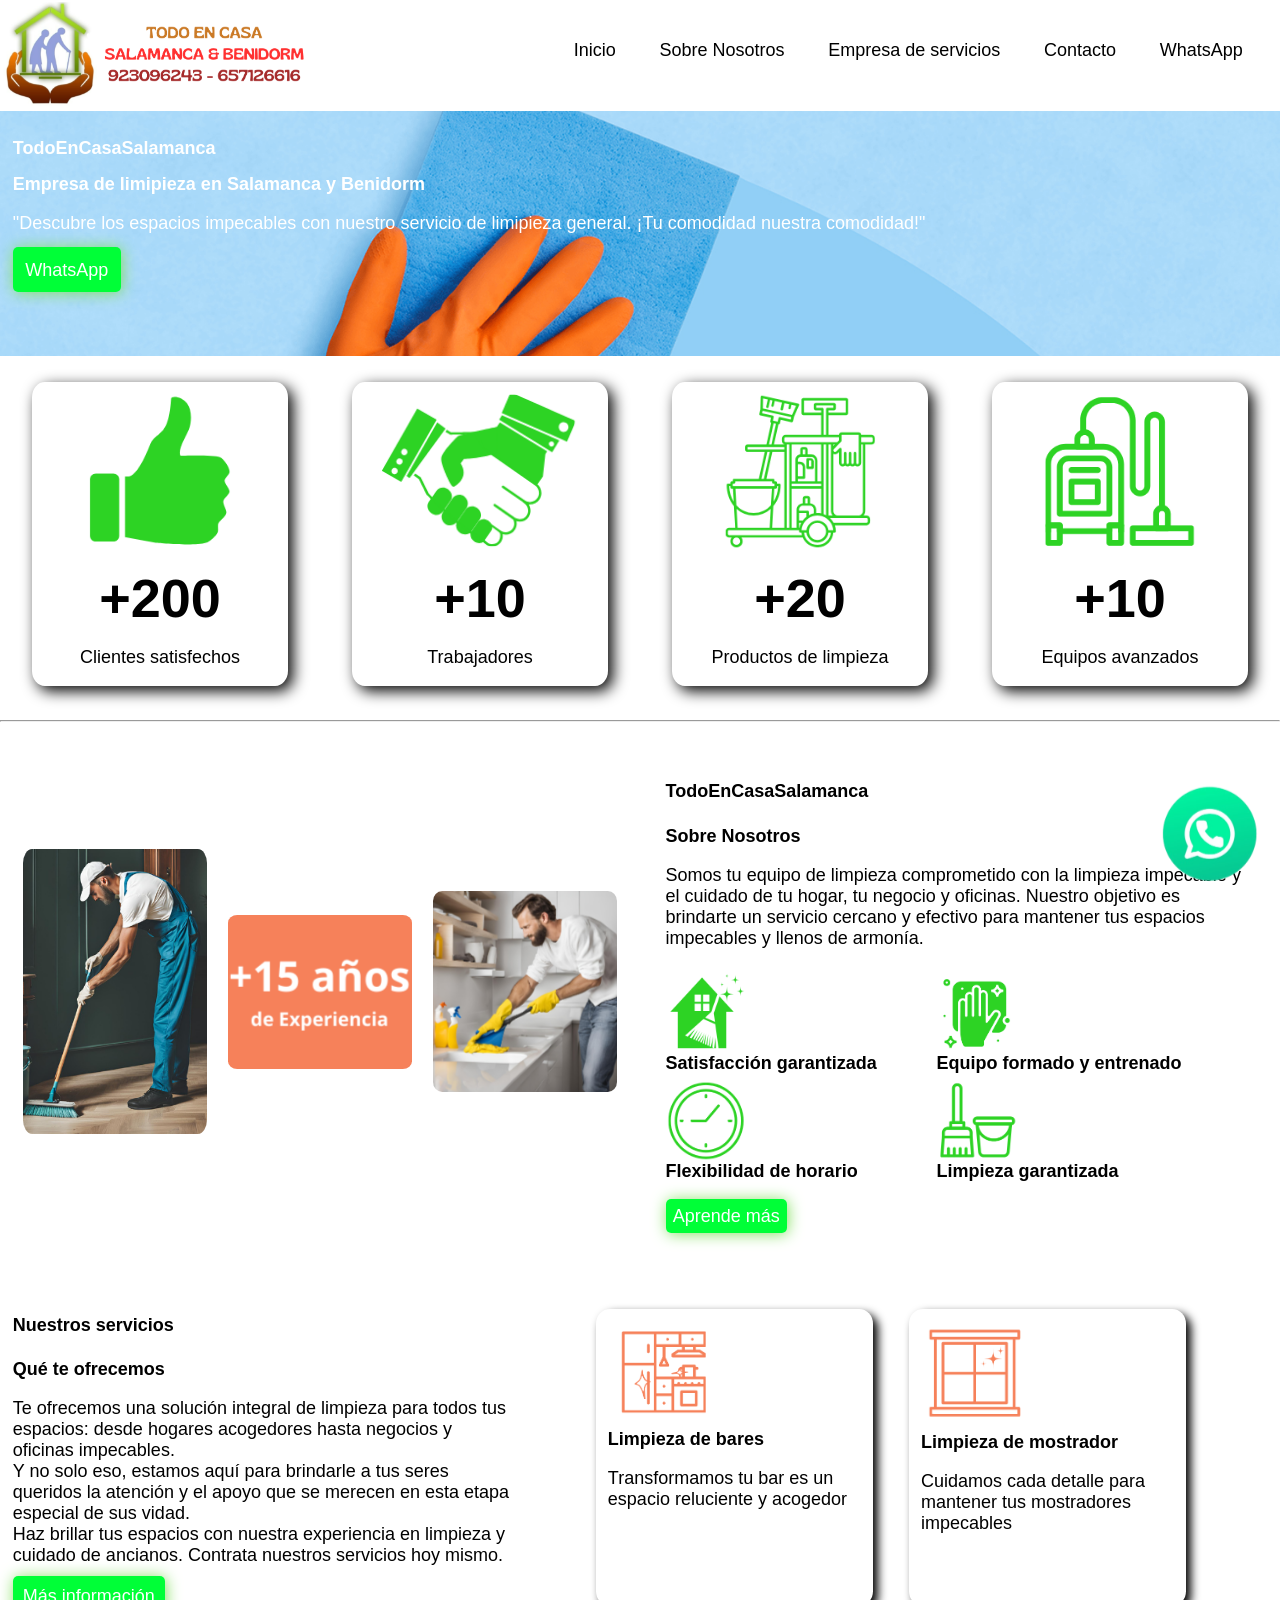
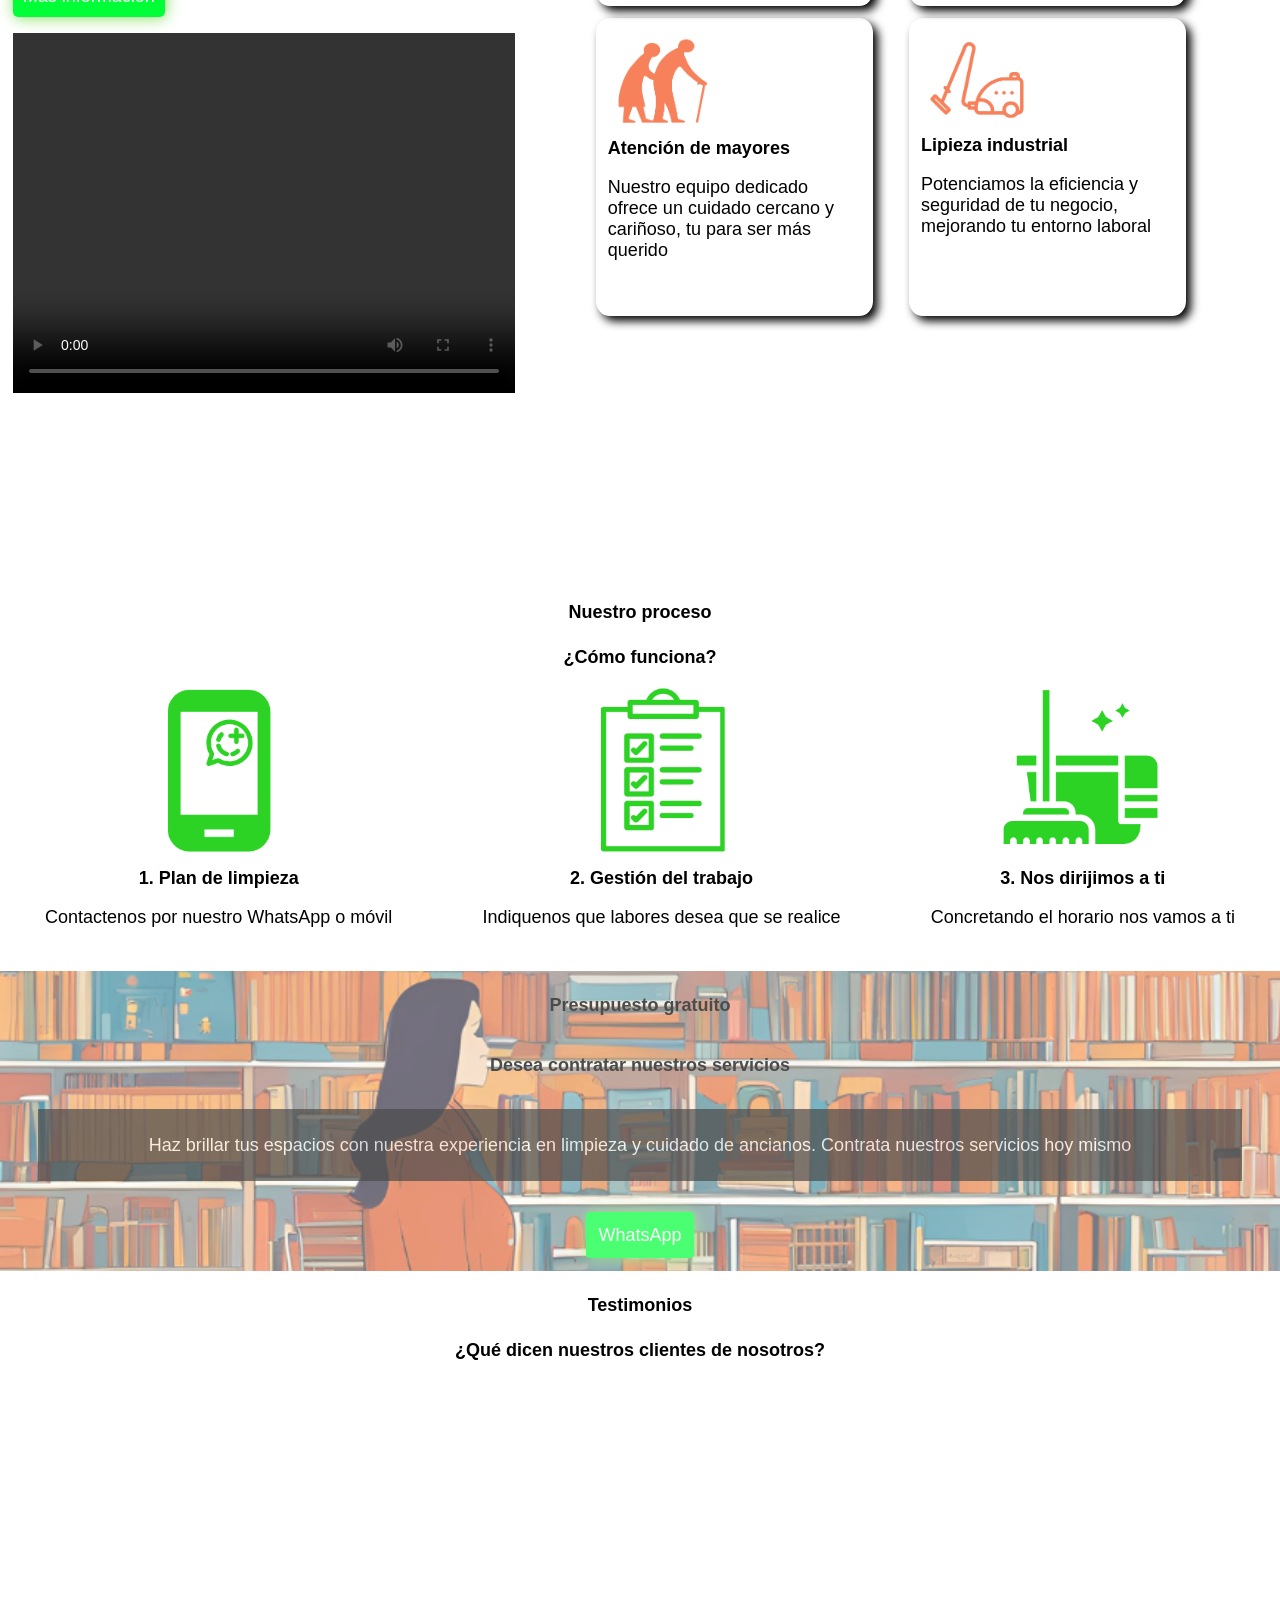
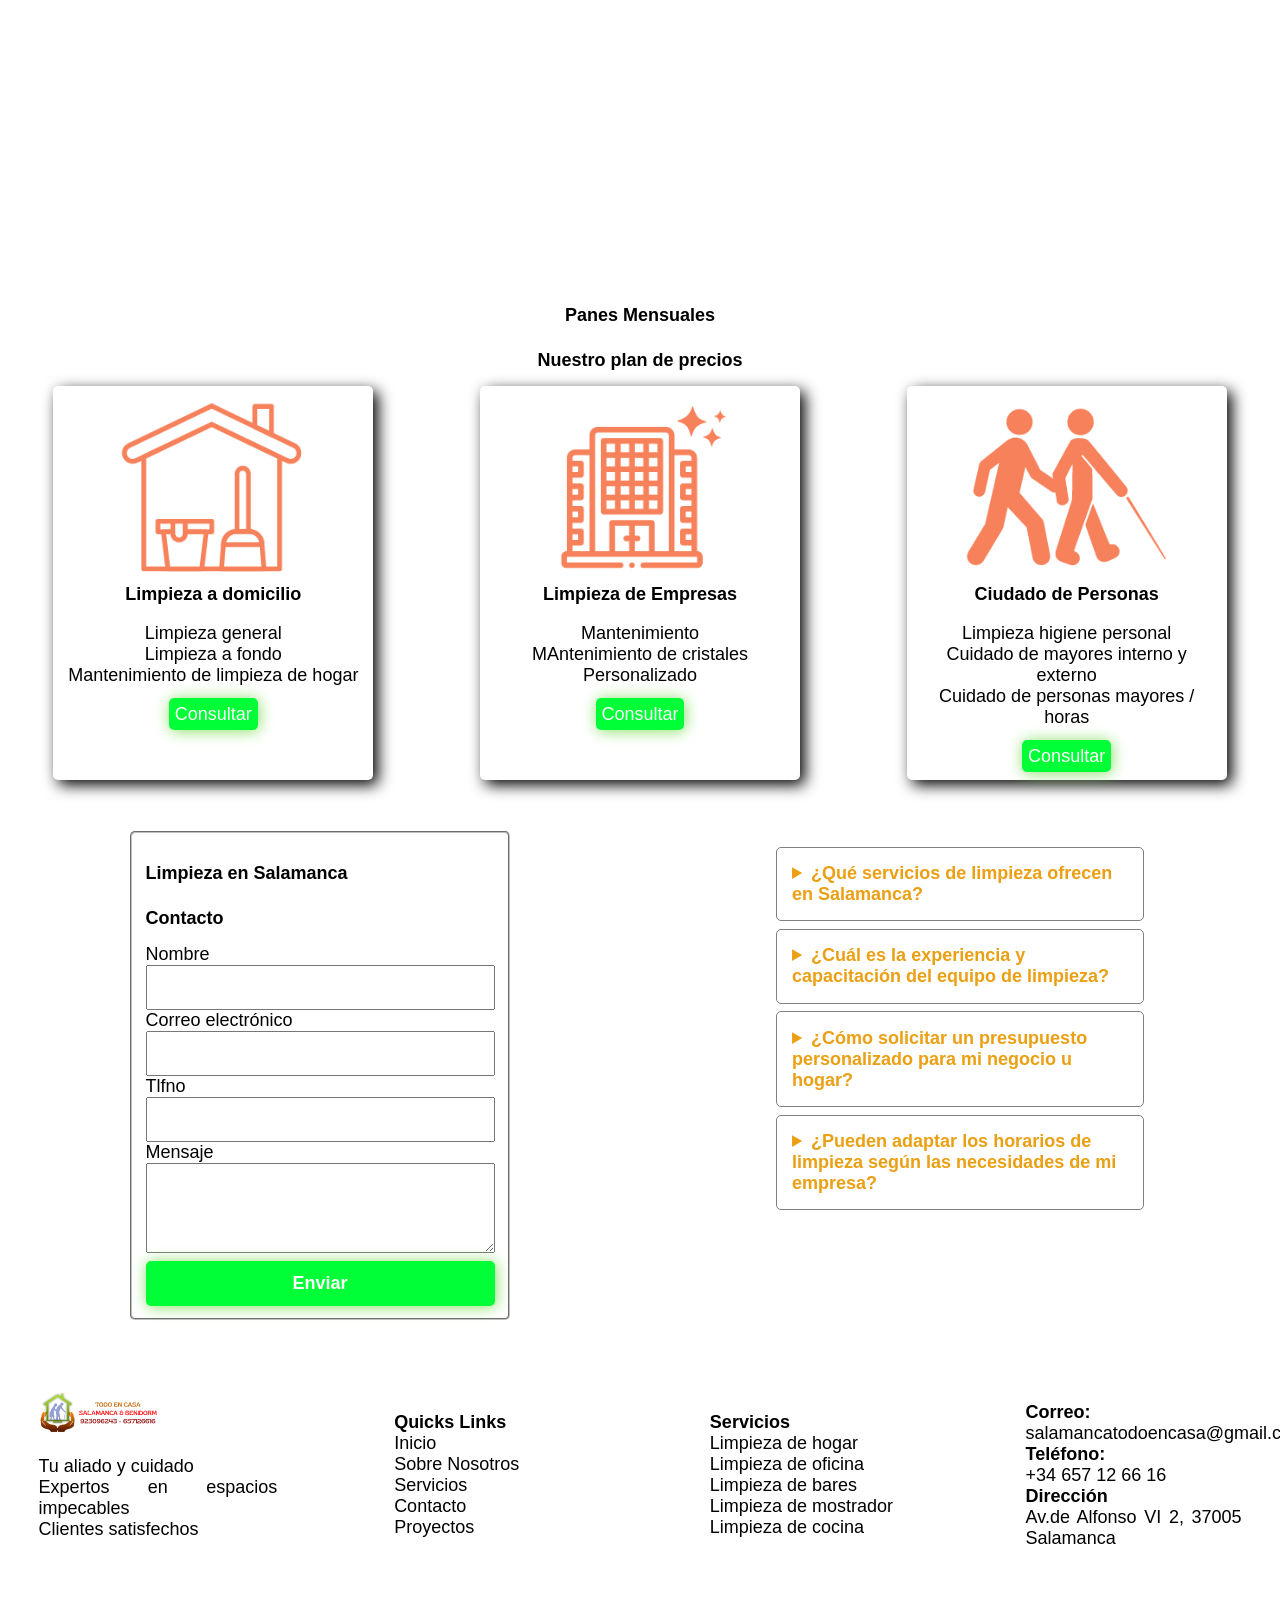
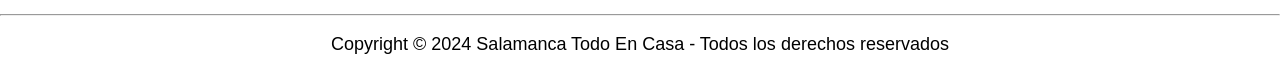
<file: index.html>
<!DOCTYPE html>
<html lang="en">
<head>
    <meta charset="UTF-8">
    <meta name="viewport" content="width=device-width, initial-scale=1.0">
    <title>TodoEnCasaSalamanca</title>
    <link rel="shortcut icon" href="img/imagen2.ico" type="image/x-icon">
    <link rel="stylesheet" href="style.css">
    <link rel="stylesheet" href="desing.css">
</head>
<body>
    <header>
        <div class="logo">
            <img src="img/logo.png" alt="logo-empresa">
        </div>
        <div class="nav">
            <div class="menu-hamburguesa">
            <nav>
                    <input type="checkbox" id="menu-toggle" />
                    <label for="menu-toggle" class="menu-icon">
                      <span class="icon-bar"></span>
                      <span class="icon-bar"></span>
                      <span class="icon-bar"></span>
                    </label>
                <ul class="menu">
                    <li><a href="index.html">Inicio</a></li>
                    <li><a href="nosotros.html">Sobre Nosotros</a></li>
                    <li><a href="servicios.html">Empresa de servicios</a></li>
                    <li><a href="contacto.html">Contacto</a></li>
                    <li><a href="https://wa.me/34657126616">WhatsApp <!--<img src="img/emogis-redes/wasap_low.png" alt="wasap_low">--></a></li>
                </ul>
            </nav>
            </div>
        </div>
    </header>
    <script>
    const menuToggle = document.getElementById('menu-toggle');
    const menu = document.querySelector('.menu');

    menuToggle.addEventListener('click', () => {
    menu.classList.toggle('show');
});
      </script>
    <main>
        <h2>TodoEnCasaSalamanca</h2>
        <h1>Empresa de limipieza en Salamanca y Benidorm</h1>
        <p>
            "Descubre los espacios impecables con nuestro servicio de limipieza general. ¡Tu comodidad nuestra comodidad!"
        </p>
        <div class="main-boton">
          <a href="https://wa.me/34657126616">WhatsApp</a>  
        </div>
    </main>
    <div class="container">
        <div class="emo-index">
            <article>
                <img src="img/index/dedo-pulgar.png" alt="dedo-pulgar"><br>
                <b>+200</b>
                <p>Clientes satisfechos</p>
            </article>
            <article>
                <img src="img/index/manos-unidas.png" alt="manos-unidas"><br>
                <b>+10</b>
                <p>Trabajadores</p>
            </article>
            <article>
                <img src="img/index/productos.png" alt="productos"><br>
                <b>+20</b>
                <p>Productos de limpieza</p>
            </article>
            <article>
                <img src="img/index/aspiradora.png" alt="aspiradora"><br>
                <b>+10</b>
                <p>Equipos avanzados</p>
            </article>
        </div>
        <hr>
        <div class="nosotros-index">
            <div class="fotos">
                <img src="img/index/imageNosotrosA.png" alt="imagen-uno" id="imagen-uno">
                <img src="img/index/images.png" alt="imagen-dos" id="imagen-dos">
                <img src="img/index/limpieza.png" alt="imagen-tres" id="imagen-tres">
                
            </div>
            <div class="texto">
                <h4>TodoEnCasaSalamanca</h4>
                <h2>Sobre Nosotros</h2>
                <p>
                    Somos tu equipo de limpieza comprometido con la limpieza impecable y el cuidado 
                    de tu hogar, tu negocio y oficinas. Nuestro objetivo es brindarte un servicio 
                    cercano y efectivo para mantener tus espacios impecables y llenos de armonía.
                    
                </p>
                <div class="articles-images">
                <article>
                    <img src="img/index/casa.png" alt="casa">
                    <b>Satisfacción garantizada</b>
                </article>
                <article>
                    <img src="img/index/trapo.png" alt="trapo">
                    <b>Equipo formado y entrenado</b>
                </article>
                <article>
                    <img src="img/index/reloj.png" alt="reloj">
                    <b>Flexibilidad de horario</b>
                </article>
                <article>
                    <img src="img/index/recogedor.png" alt="recogedor">
                    <b>Limpieza garantizada</b>
                </article>
                </div>
                <div class="boton">
                     <a href="servicios.html">Aprende más</a>
                </div>
                   
            </div>
        </div>
            <div class="servicios-index">
                <div class="texto">
                    <h4>Nuestros servicios</h4>
                    <h2>Qué te ofrecemos</h2>
                    <p>Te ofrecemos una solución integral de limpieza para todos tus espacios: desde 
                        hogares acogedores hasta negocios y oficinas impecables. <br>
                        Y no solo eso, estamos aquí para brindarle a tus seres queridos la atención 
                        y el apoyo que se merecen en esta etapa especial de sus vidad. <br>
                        Haz brillar tus espacios con nuestra experiencia en limpieza y cuidado de 
                        ancianos. Contrata nuestros servicios hoy mismo.
                    </p>
                    <div class="boton">
                         <a href="servicios.html">Más información</a>
                    </div>
                    <video controls>
                        <source src="video/videoPiso.mp4" type="video/mp4">
                      </video>
                </div>
                <div class="articles-index">
                    <article>
                        <img src="img/index/limpieza-bares.png" alt="limpieza-bares"><br>
                        <b>Limpieza de bares</b>
                        <p>Transformamos tu bar es un espacio reluciente y acogedor</p>
                    </article>
                    <article>
                        <img src="img/index/limpieza-mostradores.png" alt="limpieza-mostradores"><br>
                        <b>Limpieza de mostrador</b>
                        <p>Cuidamos cada detalle para mantener tus mostradores impecables</p>
                    </article>
                    <article>
                        <img src="img/index/atencion-mayores.png" alt="atencion-mayores"><br>
                        <b>Atención de mayores</b>
                        <p>Nuestro equipo dedicado ofrece un cuidado cercano y cariñoso, tu para 
                            ser más querido</p>
                    </article>
                    <article>
                        <img src="img/index/limpieza-industrial.png" alt="limpieza-industrial"><br>
                        <b>Lipieza industrial</b>
                        <p>
                            Potenciamos la eficiencia y seguridad de tu negocio, mejorando tu entorno
                            laboral
                        </p>
                    </article>
                </div> 
            </div>
                <div class="proceso-index">
                    <h4>Nuestro proceso</h4>
                    <h2>¿Cómo funciona?</h2>
                    <div class="article">
                    <article>
                        <img src="img/index/plan-limpieza.png" alt="plan-limpieza"><br>
                        <b>1. Plan de limpieza</b>
                        <p>Contactenos por nuestro WhatsApp o móvil</p>
                    </article>
                    <article>
                        <img src="img/index/gestion-trabajo.png" alt="gestion-trabajo"><br>
                        <b>2. Gestión del trabajo</b>
                        <p>Indiquenos que labores desea que se realice</p>
                    </article>
                    <article>
                        <img src="img/index/dirigimos-ti.png" alt="dirigimos-ti"><br>
                        <b>3. Nos dirijimos a ti</b>
                        <p>Concretando el horario nos vamos a ti</p>
                    </article>
                    </div>
                </div>
                <div class="contratar">
                    <h4>Presupuesto gratuito</h4>
                    <h2>Desea contratar nuestros servicios</h2>
                    <p>Haz brillar tus espacios con nuestra experiencia en limpieza 
                        y cuidado de ancianos. Contrata nuestros servicios hoy mismo
                    </p>
                    <div class="boton">
                     <a href="https://wa.me/34657126616">WhatsApp</a>     
                    </div>
                </div>
                <div class="testimonios">
                    <h4>Testimonios</h4>
                    <h2>¿Qué dicen nuestros clientes de nosotros?</h2>
                    <iframe src="https://embedsocial.com/api/pro_hashtag/8a0f7f45f0a1d1d109373889e5e1e81ee9406c92" width="100%" height="500px" frameborder="0" marginheight="0" marginwidth="0"></iframe>
                </div>
                <div class="planes-index">
                    <h4>Panes Mensuales</h4>
                    <h2>Nuestro plan de precios</h2>
                    <div class="planes-index-article">
                        <article>
                        <img src="img/index/limpieza-domicilio.png" alt="limpieza-domicilio"><br>
                        <b>Limpieza a domicilio</b>
                        <p>
                            Limpieza general <br>
                            Limpieza a fondo <br>
                            Mantenimiento de limpieza de hogar
                        </p>
                        <a href="contacto.html">Consultar</a>
                    </article>
                    <article>
                        <img src="img/index/limpieza-empresas.png" alt="limpieza-empresas"><br>
                        <b>Limpieza de Empresas</b>
                        <p>
                            Mantenimiento <br>
                            MAntenimiento de cristales <br>
                            Personalizado
                        </p>
                        <a href="contacto.html">Consultar</a>
                    </article>
                    <article>
                        <img src="img/index/cuidado-personas.png" alt="cuidado-personas"><br>
                        <b>Ciudado de Personas</b>
                        <p>
                            Limpieza higiene personal <br>
                            Cuidado de mayores interno y externo <br>
                            Cuidado de personas mayores / horas
                        </p>
                        <a href="contacto.html">Consultar</a>
                    </article>  
                    </div>
                </div>
                <div class="contacto">
                <div class="formulario">
                    <fieldset>
                    <h4>Limpieza en Salamanca</h4>
                    <h2>Contacto</h2>
                        <form action="todoencasasalamanca.php" method="get">
                        <label for="name">Nombre</label><br>
                        <input type="text" name="name" id="name"><br>
                        <label for="correo">Correo electrónico</label><br>
                        <input type="text" name="correo" id="correo"><br>
                        <label for="tel">Tlfno</label><br>
                        <input type="tel" name="tel" id="tel"><br>
                        <label for="mensaje">Mensaje</label><br>
                        <textarea name="mensaje" id="mensaje"></textarea><br>
                        <input type="submit" value="Enviar">
                    </form>  
                    </fieldset>
                </div>
                <div class="apartados index">
                    <details>
                        <summary>¿Qué servicios de limpieza ofrecen en Salamanca?</summary>
                        <p>
                            Ofrecemos una amplia gama de servicios de limpieza en Salamanca, 
                            que incluyen limpieza general de hogares, limpieza de negocios y 
                            oficinas, limpieza industrial y cuidado de adulto mayres.
                        </p>
                    </details>
                    <details>
                        <summary>¿Cuál es la experiencia y capacitación del equipo de limpieza?</summary>
                        <p>
                            Ofrecemos una amplia gama de servicios de limpieza en Salamanca, 
                            que incluyen limpieza general de hogares, limpieza de negocios y 
                            oficinas, limpieza industrial y cuidado de adulto mayres.
                        </p>
                    </details>
                    <details>
                        <summary>¿Cómo solicitar un presupuesto personalizado para mi negocio u hogar?</summary>
                        <p>
                            Ofrecemos una amplia gama de servicios de limpieza en Salamanca, 
                            que incluyen limpieza general de hogares, limpieza de negocios y 
                            oficinas, limpieza industrial y cuidado de adulto mayres.
                        </p>
                    </details>
                    <details>
                        <summary>¿Pueden adaptar los horarios de limpieza según las necesidades de mi empresa?</summary>
                        <p>
                            Ofrecemos una amplia gama de servicios de limpieza en Salamanca, 
                            que incluyen limpieza general de hogares, limpieza de negocios y 
                            oficinas, limpieza industrial y cuidado de adulto mayres.
                        </p>
                    </details>
                </div>
                </div>
    </div>
    <footer>
        <div class="footer1">
            <article>
                <img src="img/logo.png" alt="logo-footer">
                <p>
                    Tu aliado y cuidado <br>
                    Expertos en espacios impecables <br>
                    Clientes satisfechos
                </p>
            </article>
            <article>
                <ul>
                    <li><b>Quicks Links</b></li>
                    <li><a href="index.html">Inicio</a></li>
                    <li><a href="nosotros.html">Sobre Nosotros</a></li>
                    <li><a href="servicios.html">Servicios</a></li>
                    <li><a href="contacto.html">Contacto</a></li>
                    <li><a href="servicios.html">Proyectos</a></li>
                </ul>
            </article>
            <article>
                <ul>
                    <li><b>Servicios</b></li>
                    <li><a href="servicios.html">Limpieza de hogar</a></li>
                    <li><a href="servicios.html">Limpieza de oficina</a></li>
                    <li><a href="servicios.html">Limpieza de bares</a></li>
                    <li><a href="servicios.html">Limpieza de mostrador</a></li>
                    <li><a href="servicios.html">Limpieza de cocina</a></li>
                </ul>
            </article>
            <article>
                <ul>
                    <li><b>Correo:</b></li>
                    <li><a href="mailto:Salamancatodoencasa@gmail.com">salamancatodoencasa@gmail.com</a></li>
                    <li><b>Teléfono:</b></li>
                    <li><a href="tel: 698910718">+34 657 12 66 16</a></li>
                    <li><b>Dirección</b></li>
                    <li><a href=https://www.google.com/maps/place/Todo+en+casa+salamanca+%26+Benidorm+limpieza+general/@40.9760333,-5.6499029,17z/data=!3m1!4b1!4m6!3m5!1s0xd3f27fd7272aaf3:0x67414b301917a0f!8m2!3d40.9760333!4d-5.6499029!16s%2Fg%2F11w1tw82bm?entry=ttu&g_ep=EgoyMDI0MDgyMy4wIKXMDSoASAFQAw%3D%3D>Av.de Alfonso VI 2, 37005 Salamanca</a></li>
                </ul>
            </article>
        </div>
        <hr>
        <div class="footer-emoticono">
            <a href="https://wa.me/34657126616"><img src="img/emogis-redes/file.png" alt=""></a>
        </div>
        <div class="footer2">
            <p>
                Copyright &copy; 2024 Salamanca Todo En Casa - Todos los derechos reservados
            </p>
        </div>
    </footer>
</body>
</html>
</file>
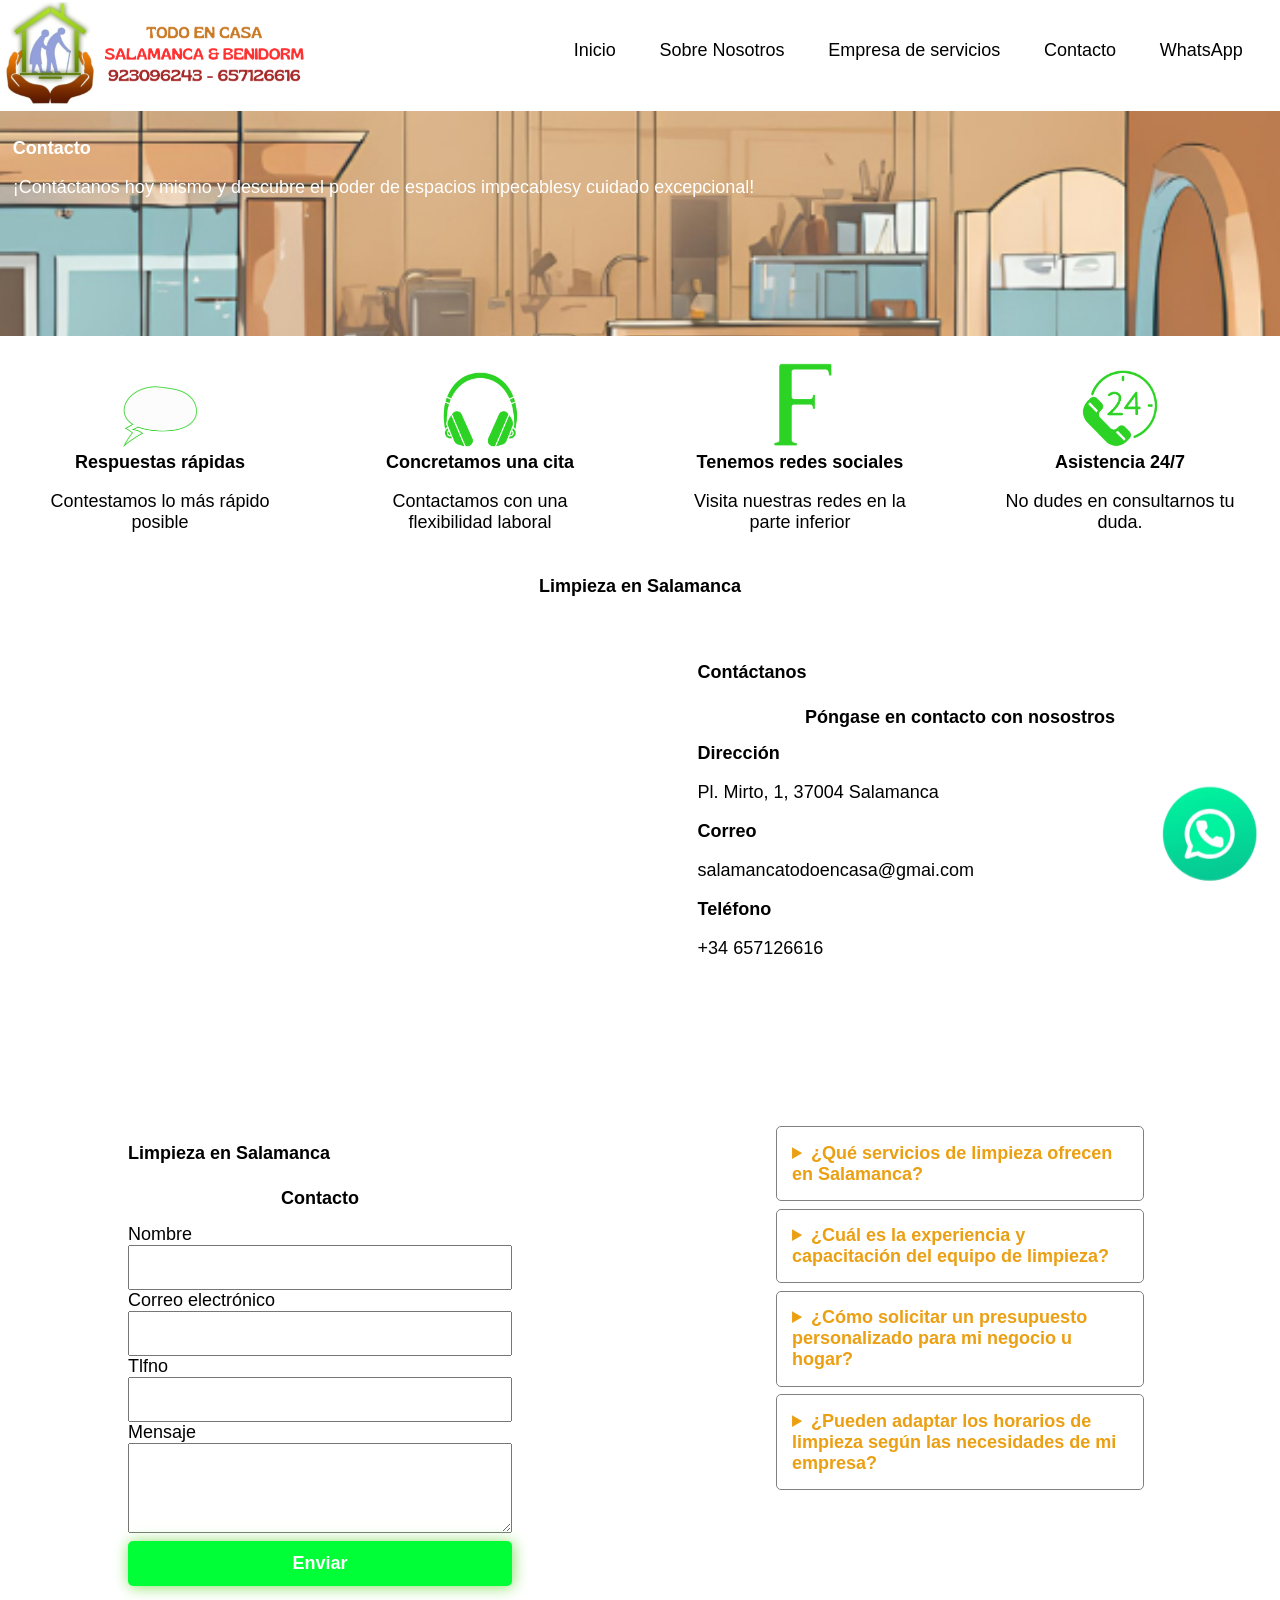
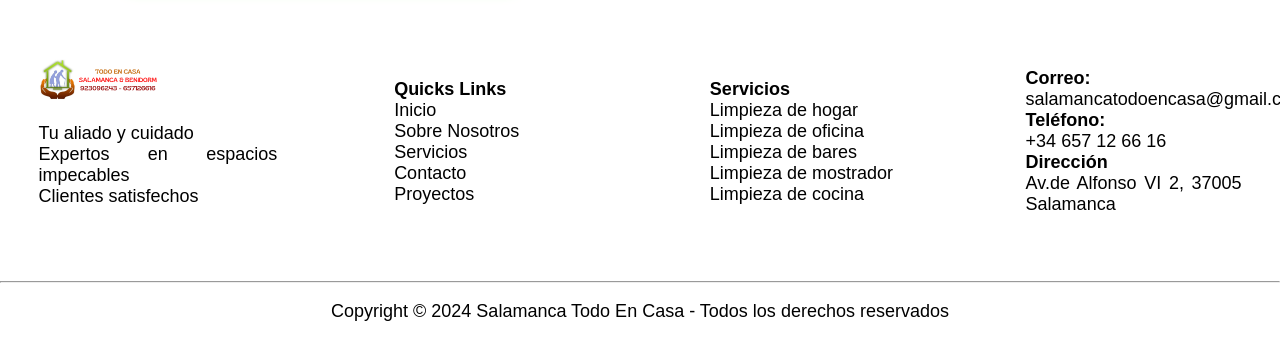
<file: contacto.html>
<!DOCTYPE html>
<html lang="en">
<head>
    <meta charset="UTF-8">
    <meta name="viewport" content="width=device-width, initial-scale=1.0">
    <title>Contacto</title>
    <link rel="shortcut icon" href="img/imagen2.ico" type="image/x-icon">
    <link rel="stylesheet" href="style.css">
    <link rel="stylesheet" href="desing.css">
</head>
<body>
    <header>
        <div class="logo">
            <img src="img/logo.png" alt="logo-empresa">
        </div>
        <div class="nav">
            <div class="menu-hamburguesa">
            <nav>
                    <input type="checkbox" id="menu-toggle" />
                    <label for="menu-toggle" class="menu-icon">
                      <span class="icon-bar"></span>
                      <span class="icon-bar"></span>
                      <span class="icon-bar"></span>
                    </label>
                <ul class="menu">
                    <li><a href="index.html">Inicio</a></li>
                    <li><a href="nosotros.html">Sobre Nosotros</a></li>
                    <li><a href="servicios.html">Empresa de servicios</a></li>
                    <li><a href="contacto.html">Contacto</a></li>
                    <li><a href="https://wa.me/34657126616">WhatsApp <!--<img src="img/emogis-redes/wasap_low.png" alt="wasap_low">--></a></li>
                </ul>
            </nav>
            </div>
        </div>
    </header>
    <script>
        const menuToggle = document.getElementById('menu-toggle');
        const menu = document.querySelector('.menu');
    
        menuToggle.addEventListener('click', () => {
        menu.classList.toggle('show');
    });
          </script>
    <main class="main4">
        <h2>Contacto</h2>
        <p>
            ¡Contáctanos hoy mismo y descubre el poder 
            de espacios impecablesy cuidado excepcional!
        </p>
    </main>
    <div class="container4">
        <div class="redes">
            <article>
                <img src="img/contacto/respuesta-rapida.png" alt="respuesta-rapida"><br>
                <b>Respuestas rápidas</b>
                <p>Contestamos lo más rápido posible</p>
            </article>
            <article>
                <img src="img/contacto/concretamos-cita.png" alt="concretamos-cita"><br>
                <b>Concretamos una cita</b>
                <p>Contactamos con una flexibilidad laboral</p>
            </article>
            <article>
                <img src="img/contacto/redes-sociales.png" alt="redes-sociales"><br>
                <b>Tenemos redes sociales</b>
                <p>Visita nuestras redes en la parte inferior</p>
            </article>
            <article>
                <img src="img/contacto/asistencia.png" alt="asistencia"><br>
                <b>Asistencia 24/7</b>
                <p>No dudes en consultarnos tu duda.</p>
            </article>
        </div>
        <div class="limpieza-contacto">
            <h2>Limpieza en Salamanca</h2>
            <div class="limpieza-div">
               <div class="mapa">
                <iframe src="https://www.google.com/maps/embed?pb=!1m18!1m12!1m3!1d3012.2487643670765!2d-5.649902900000001!3d40.976033300000005!2m3!1f0!2f0!3f0!3m2!1i1024!2i768!4f13.1!3m3!1m2!1s0xd3f27fd7272aaf3%3A0x67414b301917a0f!2sTodo%20en%20casa%20salamanca%20%26%20Benidorm%20limpieza%20general!5e0!3m2!1ses!2ses!4v1724829450301!5m2!1ses!2ses" width="600" height="450" style="border:0;" allowfullscreen="" loading="lazy" referrerpolicy="no-referrer-when-downgrade"></iframe>
            </div>
            <div class="contactanos-contacto">
                <h4>Contáctanos</h4>
                <h2>Póngase en contacto con nosostros</h2>
                
                <b>Dirección</b>
                <p> Pl. Mirto, 1, 37004 Salamanca</p>

                <b>Correo</b>
                <p>salamancatodoencasa@gmai.com</p>

                <b>Teléfono</b>
                <p>+34 657126616</p>
                <div class="emogis">
                </div>  
            </div>
           
            </div>
            <div class="contacto">
                <div class="formulario">
                    <h4>Limpieza en Salamanca</h4>
                    <h2>Contacto</h2>
                    <form action="todoencasasalamanca.php" method="get">
                        <label for="name">Nombre</label><br>
                        <input type="text" name="name" id="name"><br>
                        <label for="correo">Correo electrónico</label><br>
                        <input type="text" name="correo" id="correo"><br>
                        <label for="tel">Tlfno</label><br>
                        <input type="tel" name="tel" id="tel"><br>
                        <label for="mensaje">Mensaje</label><br>
                        <textarea name="mensaje" id="mensaje"></textarea><br>
                        <input type="submit" value="Enviar">
                    </form>
                </div>
                <div class="apartados index">
                    <details>
                        <summary>¿Qué servicios de limpieza ofrecen en Salamanca?</summary>
                        <p>
                            Ofrecemos una amplia gama de servicios de limpieza en Salamanca, 
                            que incluyen limpieza general de hogares, limpieza de negocios y 
                            oficinas, limpieza industrial y cuidado de adulto mayres.
                        </p>
                    </details>
                    <details>
                        <summary>¿Cuál es la experiencia y capacitación del equipo de limpieza?</summary>
                        <p>
                            Ofrecemos una amplia gama de servicios de limpieza en Salamanca, 
                            que incluyen limpieza general de hogares, limpieza de negocios y 
                            oficinas, limpieza industrial y cuidado de adulto mayres.
                        </p>
                    </details>
                    <details>
                        <summary>¿Cómo solicitar un presupuesto personalizado para mi negocio u hogar?</summary>
                        <p>
                            Ofrecemos una amplia gama de servicios de limpieza en Salamanca, 
                            que incluyen limpieza general de hogares, limpieza de negocios y 
                            oficinas, limpieza industrial y cuidado de adulto mayres.
                        </p>
                    </details>
                    <details>
                        <summary>¿Pueden adaptar los horarios de limpieza según las necesidades de mi empresa?</summary>
                        <p>
                            Ofrecemos una amplia gama de servicios de limpieza en Salamanca, 
                            que incluyen limpieza general de hogares, limpieza de negocios y 
                            oficinas, limpieza industrial y cuidado de adulto mayres.
                        </p>
                    </details>
                </div>
            </div>
        </div>
    </div>    
    <footer>
        <div class="footer1">
            <article>
                <img src="img/logo.png" alt="logo-footer">
                <p>
                    Tu aliado y cuidado <br>
                    Expertos en espacios impecables <br>
                    Clientes satisfechos
                </p>
            </article>
            <article>
                <ul>
                    <li><b>Quicks Links</b></li>
                    <li><a href="index.html">Inicio</a></li>
                    <li><a href="nosotros.html">Sobre Nosotros</a></li>
                    <li><a href="servicios.html">Servicios</a></li>
                    <li><a href="contacto.html">Contacto</a></li>
                    <li><a href="servicios.html">Proyectos</a></li>
                </ul>
            </article>
            <article>
                <ul>
                    <li><b>Servicios</b></li>
                    <li><a href="servicios.html">Limpieza de hogar</a></li>
                    <li><a href="servicios.html">Limpieza de oficina</a></li>
                    <li><a href="servicios.html">Limpieza de bares</a></li>
                    <li><a href="servicios.html">Limpieza de mostrador</a></li>
                    <li><a href="servicios.html">Limpieza de cocina</a></li>
                </ul>
            </article>
            <article>
                <ul>
                    <li><b>Correo:</b></li>
                    <li><a href="mailto:Salamancatodoencasa@gmail.com">salamancatodoencasa@gmail.com</a></li>
                    <li><b>Teléfono:</b></li>
                    <li><a href="tel: 698910718">+34 657 12 66 16</a></li>
                    <li><b>Dirección</b></li>
                    <li><a href=https://www.google.com/maps/place/Todo+en+casa+salamanca+%26+Benidorm+limpieza+general/@40.9760333,-5.6499029,17z/data=!3m1!4b1!4m6!3m5!1s0xd3f27fd7272aaf3:0x67414b301917a0f!8m2!3d40.9760333!4d-5.6499029!16s%2Fg%2F11w1tw82bm?entry=ttu&g_ep=EgoyMDI0MDgyMy4wIKXMDSoASAFQAw%3D%3D>Av.de Alfonso VI 2, 37005 Salamanca</a></li>
                </ul>
            </article>
        </div>
        <hr>
        <div class="footer-emoticono">
            <a href="https://wa.me/34657126616"><img src="img/emogis-redes/file.png" alt=""></a>
        </div>
        <div class="footer2">
            <p>
                Copyright &copy; 2024 Salamanca Todo En Casa - Todos los derechos reservados
            </p>
        </div>
    </footer>
</body>
</html>
</file>
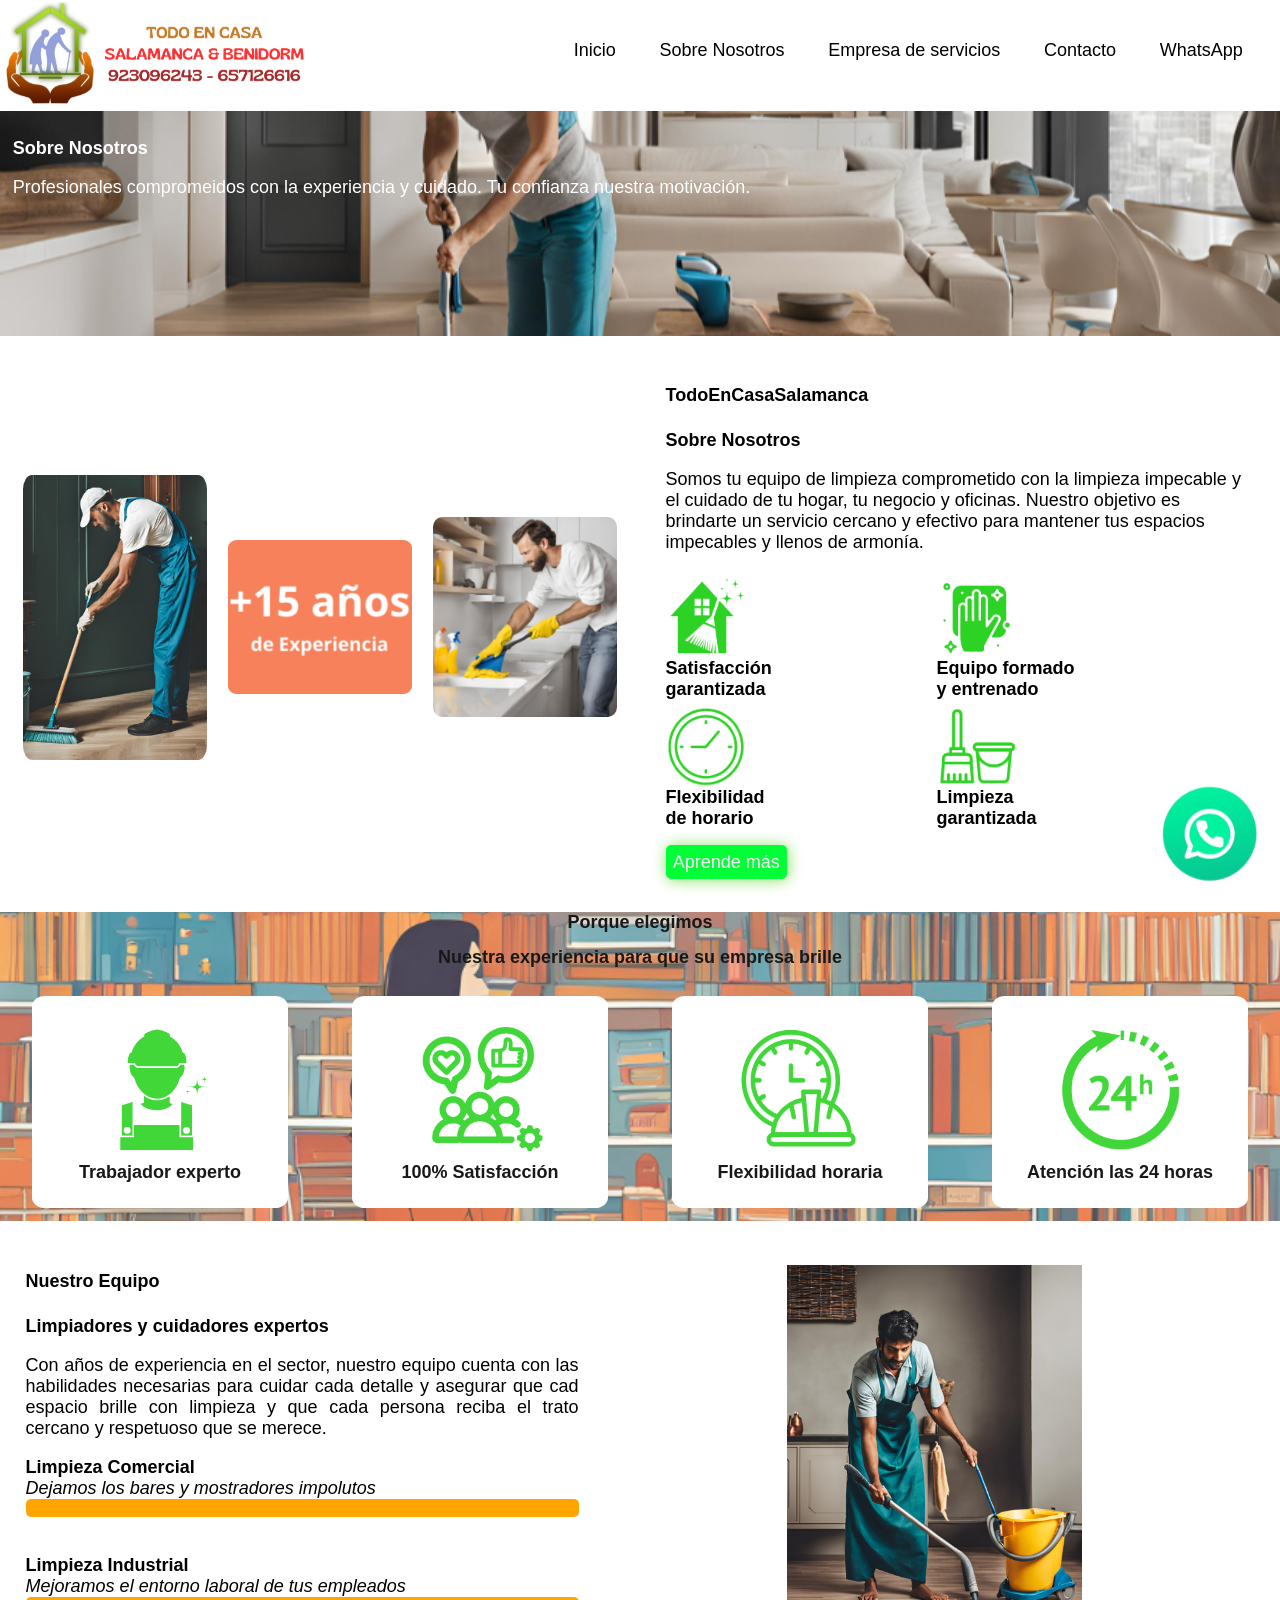
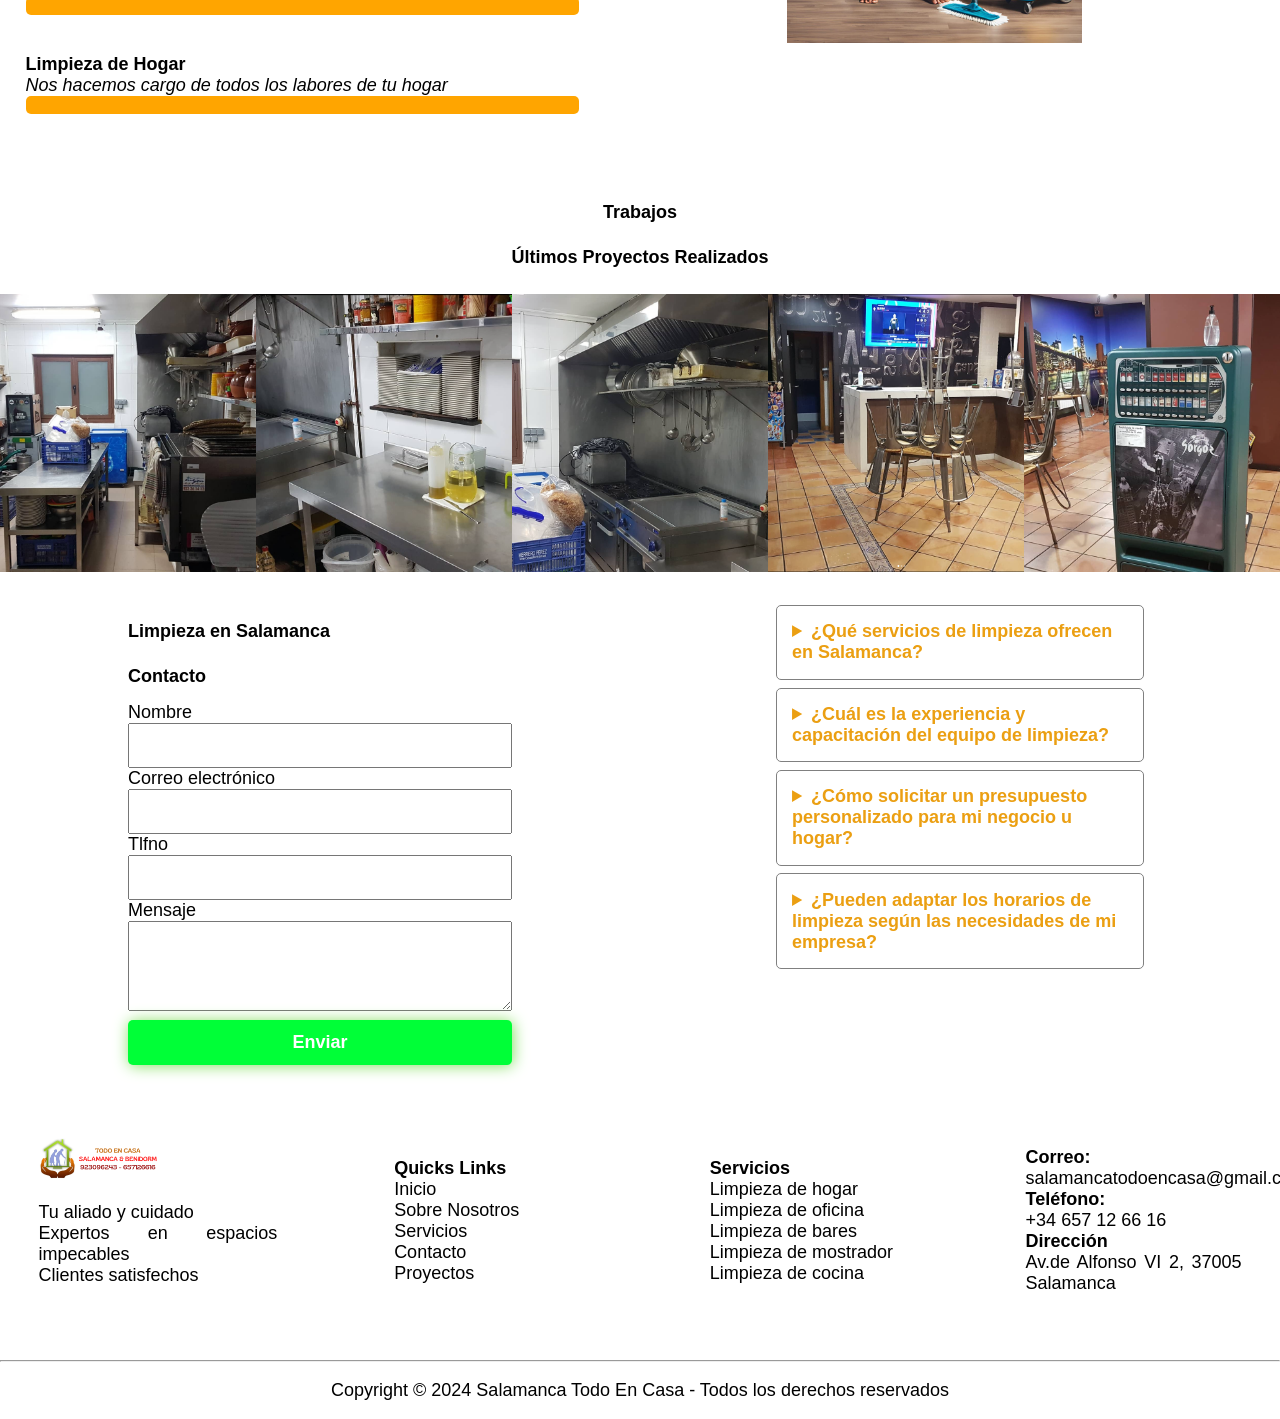
<file: nosotros.html>
<!DOCTYPE html>
<html lang="en">
<head>
    <meta charset="UTF-8">
    <meta name="viewport" content="width=device-width, initial-scale=1.0">
    <title>Sobre Nosotros</title>
    <link rel="shortcut icon" href="img/imagen2.ico" type="image/x-icon">
    <link rel="stylesheet" href="style.css">
    <link rel="stylesheet" href="desing.css">
</head>
<body>
    <header>
        <div class="logo">
            <img src="img/logo.png" alt="logo-empresa">
        </div>
        <div class="nav">
            <div class="menu-hamburguesa">
            <nav>
                    <input type="checkbox" id="menu-toggle" />
                    <label for="menu-toggle" class="menu-icon">
                      <span class="icon-bar"></span>
                      <span class="icon-bar"></span>
                      <span class="icon-bar"></span>
                    </label>
                <ul class="menu">
                    <li><a href="index.html">Inicio</a></li>
                    <li><a href="nosotros.html">Sobre Nosotros</a></li>
                    <li><a href="servicios.html">Empresa de servicios</a></li>
                    <li><a href="contacto.html">Contacto</a></li>
                    <li><a href="https://wa.me/34657126616">WhatsApp <!--<img src="img/emogis-redes/wasap_low.png" alt="wasap_low">--></a></li>
                </ul>
            </nav>
            </div>
        </div>
    </header>
    <script>
        const menuToggle = document.getElementById('menu-toggle');
        const menu = document.querySelector('.menu');
    
        menuToggle.addEventListener('click', () => {
        menu.classList.toggle('show');
    });
          </script>
    <main class="main2">
        <h2>Sobre Nosotros</h2>
        <p>Profesionales compromeidos con la experiencia y cuidado. Tu confianza
            nuestra motivación.
        </p>
    </main>
    <div class="container-nosotros">
        <div class="nosotros-index">
            <div class="fotos">
                <img src="img/index/imageNosotrosA.png" alt="imagen-uno" id="imagen-uno">
                <img src="img/index/images.png" alt="imagen-dos" id="imagen-dos">
                <img src="img/index/limpieza.png" alt="imagen-tres" id="imagen-tres">
                
            </div>
            <div class="texto">
                <h4>TodoEnCasaSalamanca</h4>
                <h2>Sobre Nosotros</h2>
                <p>
                    Somos tu equipo de limpieza comprometido con la limpieza impecable y el cuidado 
                    de tu hogar, tu negocio y oficinas. Nuestro objetivo es brindarte un servicio 
                    cercano y efectivo para mantener tus espacios impecables y llenos de armonía.
                    
                </p>
                <div class="articles-images">
                <article>
                    <img src="img/index/casa.png" alt="casa">
                    <b>Satisfacción <br> garantizada</b>
                </article>
                <article>
                    <img src="img/index/trapo.png" alt="trapo">
                    <b>Equipo formado <br>y entrenado</b>
                </article>
                <article>
                    <img src="img/index/reloj.png" alt="reloj">
                    <b>Flexibilidad <br>de horario</b>
                </article>
                <article>
                    <img src="img/index/recogedor.png" alt="recogedor">
                    <b>Limpieza <br>garantizada</b>
                </article>
                </div>
                <div class="boton">
                     <a href="servicios.html">Aprende más</a>
                </div>
                   
            </div>
        </div>
        <div class="porque-nosotros">
            <b>Porque elegimos</b>
            <h2>Nuestra experiencia para que su empresa brille</h2>
            <div class="nosotros-articles">
                 <article>
                    <img src="img/nosotros/trabajador-experto.png" alt="trabajador-experto"><br>
                <b>Trabajador experto</b>
            </article>
            <article>
                <img src="img/nosotros/cien-satisfaccion.png" alt="cien-satisfaccion"><br>
                <b>100% Satisfacción</b>
            </article>
            <article>
                <img src="img/nosotros/flexibilidad-laboral.png" alt="flexibilidad-laboral"><br>
                <b>Flexibilidad horaria</b>
            </article>
            <article>
                <img src="img/nosotros/atencion-horas.png" alt="atencion-horas"><br>
                <b>Atención las 24 horas</b>
            </article>   
            </div>
        </div>
        <div class="equipo-nosotros">
            <div class="texto">
                <h4>Nuestro Equipo</h4>
                <h2>Limpiadores y cuidadores expertos</h2>
                <p>
                    Con años de experiencia en el sector, nuestro equipo cuenta con
                    las habilidades necesarias para cuidar cada detalle y asegurar
                    que cad espacio brille con limpieza y que cada persona reciba el 
                    trato cercano y respetuoso que se merece.
                </p>
                <b>Limpieza Comercial</b><br>
                <cite>Dejamos los bares y mostradores impolutos</cite><br>
                <div class="slider1"></div>
                <b>Limpieza Industrial</b><br>
                <cite>Mejoramos el entorno laboral de tus empleados</cite><br>
                <div class="slider2"></div>
                 <b>Limpieza de Hogar</b><br>
                 <cite>Nos hacemos cargo de todos los labores de tu hogar</cite><br>
                 <div class="slider3"></div> 
            </div>
            <div class="foto">
                <img src="img/nosotros/limpiadores-cuidadores.png" alt="trabajador-experto">
            </div>
        </div>
        <div class="proyectos-nosotros">
            <h4>Trabajos</h4>
            <h2>Últimos Proyectos Realizados</h2>
            <div class="imagenes">
               <!--Imagenes-->
            <img src="img/nosotros/cocina1.png" alt="cocina1">
            <img src="img/nosotros/cocina2.png" alt="cocina2">
            <img src="img/nosotros/cocina3.png" alt="cocina3">
            <img src="img/nosotros/bar1.png" alt="bar1">
            <img src="img/nosotros/bar2.png" alt="bar2">
            <img src="img/nosotros/bar3.png" alt="bar3">
        </div> 
            </div>
            
        <div class="contacto">
            <div class="formulario">
                <h4>Limpieza en Salamanca</h4>
                <h2>Contacto</h2>
                <form action="todoencasasalamanca.php" method="get">
                    <label for="name">Nombre</label><br>
                    <input type="text" name="name" id="name"><br>
                    <label for="correo">Correo electrónico</label><br>
                    <input type="text" name="correo" id="correo"><br>
                    <label for="tel">Tlfno</label><br>
                    <input type="tel" name="tel" id="tel"><br>
                    <label for="mensaje">Mensaje</label><br>
                    <textarea name="mensaje" id="mensaje"></textarea><br>
                    <input type="submit" value="Enviar">
                </form>
            </div>
            <div class="apartados index">
                <details>
                    <summary>¿Qué servicios de limpieza ofrecen en Salamanca?</summary>
                    <p>
                        Ofrecemos una amplia gama de servicios de limpieza en Salamanca, 
                        que incluyen limpieza general de hogares, limpieza de negocios y 
                        oficinas, limpieza industrial y cuidado de adulto mayres.
                    </p>
                </details>
                <details>
                    <summary>¿Cuál es la experiencia y capacitación del equipo de limpieza?</summary>
                    <p>
                        Ofrecemos una amplia gama de servicios de limpieza en Salamanca, 
                        que incluyen limpieza general de hogares, limpieza de negocios y 
                        oficinas, limpieza industrial y cuidado de adulto mayres.
                    </p>
                </details>
                <details>
                    <summary>¿Cómo solicitar un presupuesto personalizado para mi negocio u hogar?</summary>
                    <p>
                        Ofrecemos una amplia gama de servicios de limpieza en Salamanca, 
                        que incluyen limpieza general de hogares, limpieza de negocios y 
                        oficinas, limpieza industrial y cuidado de adulto mayres.
                    </p>
                </details>
                <details>
                    <summary>¿Pueden adaptar los horarios de limpieza según las necesidades de mi empresa?</summary>
                    <p>
                        Ofrecemos una amplia gama de servicios de limpieza en Salamanca, 
                        que incluyen limpieza general de hogares, limpieza de negocios y 
                        oficinas, limpieza industrial y cuidado de adulto mayres.
                    </p>
                </details>
            </div>
            </div>
    </div>
    <footer>
        <div class="footer1">
            <article>
                <img src="img/logo.png" alt="logo-footer">
                <p>
                    Tu aliado y cuidado <br>
                    Expertos en espacios impecables <br>
                    Clientes satisfechos
                </p>
            </article>
            <article>
                <ul>
                    <li><b>Quicks Links</b></li>
                    <li><a href="index.html">Inicio</a></li>
                    <li><a href="nosotros.html">Sobre Nosotros</a></li>
                    <li><a href="servicios.html">Servicios</a></li>
                    <li><a href="contacto.html">Contacto</a></li>
                    <li><a href="servicios.html">Proyectos</a></li>
                </ul>
            </article>
            <article>
                <ul>
                    <li><b>Servicios</b></li>
                    <li><a href="servicios.html">Limpieza de hogar</a></li>
                    <li><a href="servicios.html">Limpieza de oficina</a></li>
                    <li><a href="servicios.html">Limpieza de bares</a></li>
                    <li><a href="servicios.html">Limpieza de mostrador</a></li>
                    <li><a href="servicios.html">Limpieza de cocina</a></li>
                </ul>
            </article>
            <article>
                <ul>
                    <li><b>Correo:</b></li>
                    <li><a href="mailto:Salamancatodoencasa@gmail.com">salamancatodoencasa@gmail.com</a></li>
                    <li><b>Teléfono:</b></li>
                    <li><a href="tel: 698910718">+34 657 12 66 16</a></li>
                    <li><b>Dirección</b></li>
                    <li><a href=https://www.google.com/maps/place/Todo+en+casa+salamanca+%26+Benidorm+limpieza+general/@40.9760333,-5.6499029,17z/data=!3m1!4b1!4m6!3m5!1s0xd3f27fd7272aaf3:0x67414b301917a0f!8m2!3d40.9760333!4d-5.6499029!16s%2Fg%2F11w1tw82bm?entry=ttu&g_ep=EgoyMDI0MDgyMy4wIKXMDSoASAFQAw%3D%3D>Av.de Alfonso VI 2, 37005 Salamanca</a></li>
                </ul>
            </article>
        </div>
        <hr>
        <div class="footer-emoticono">
            <a href="https://wa.me/34657126616"><img src="img/emogis-redes/file.png" alt=""></a>
        </div>
        <div class="footer2">
            <p>
                Copyright &copy; 2024 Salamanca Todo En Casa - Todos los derechos reservados
            </p>
        </div>
    </footer>
</body>
</html>
</file>
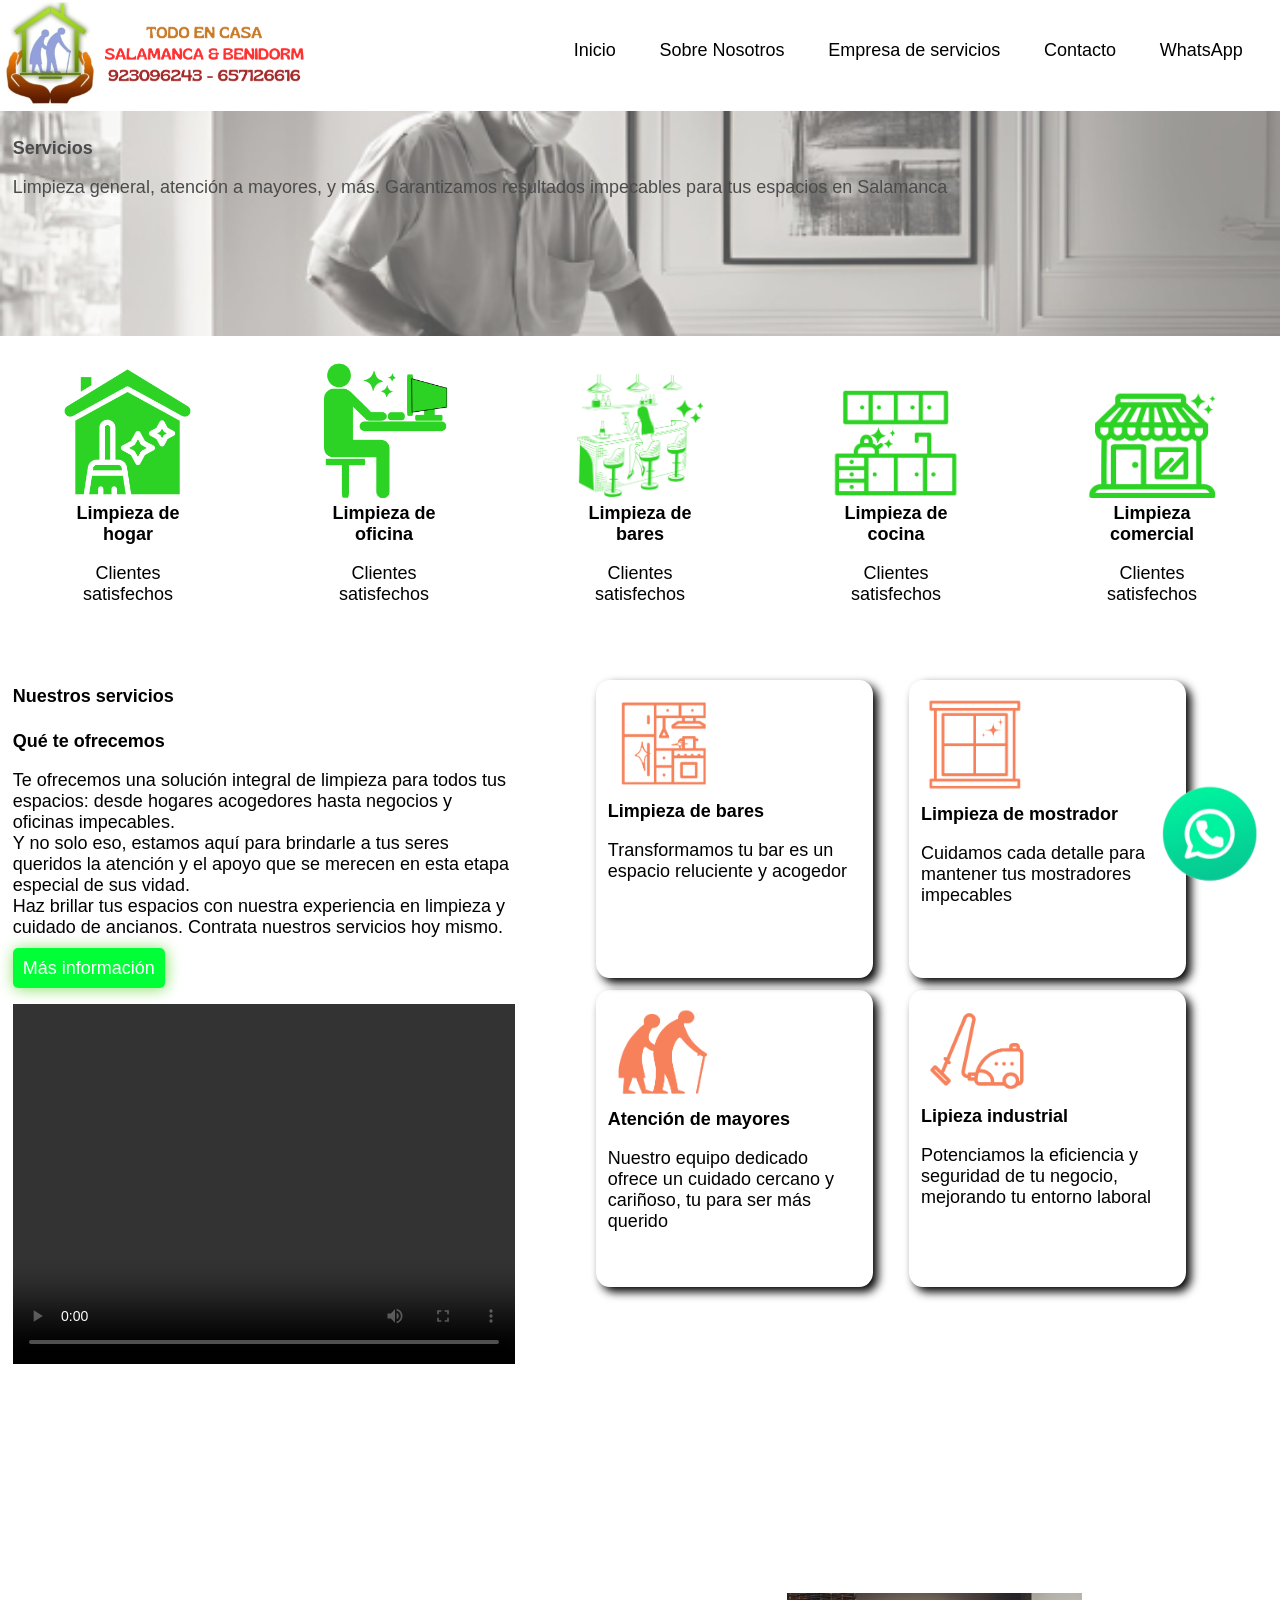
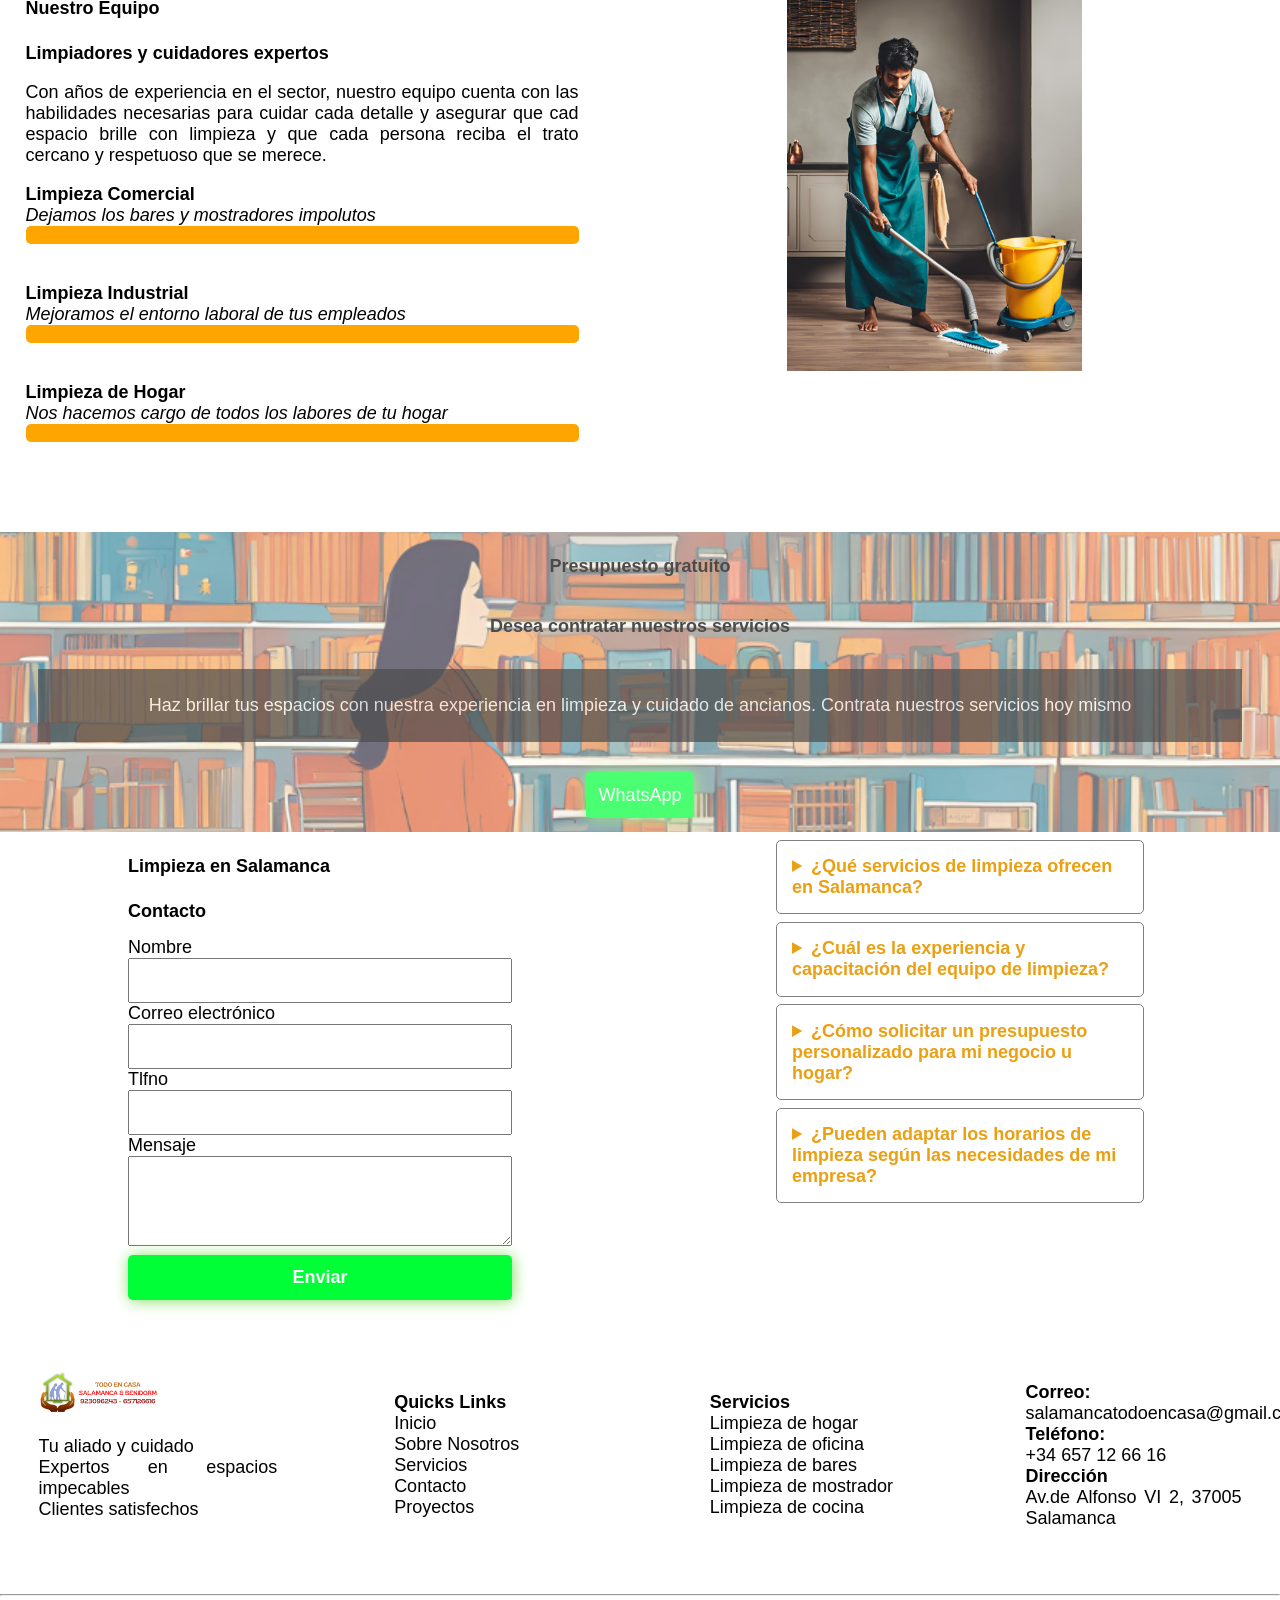
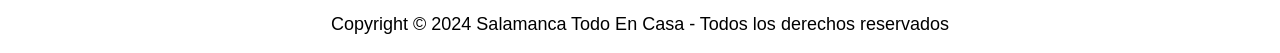
<file: servicios.html>
<!DOCTYPE html>
<html lang="en">
<head>
    <meta charset="UTF-8">
    <meta name="viewport" content="width=device-width, initial-scale=1.0">
    <title>Servicios</title>
    <link rel="shortcut icon" href="img/imagen2.ico" type="image/x-icon">
    <link rel="stylesheet" href="style.css">
    <link rel="stylesheet" href="desing.css">
</head>
<body>
    <header>
        <div class="logo">
            <img src="img/logo.png" alt="logo-empresa">
        </div>
        <div class="nav">
            <div class="menu-hamburguesa">
            <nav>
                    <input type="checkbox" id="menu-toggle" />
                    <label for="menu-toggle" class="menu-icon">
                      <span class="icon-bar"></span>
                      <span class="icon-bar"></span>
                      <span class="icon-bar"></span>
                    </label>
                <ul class="menu">
                    <li><a href="index.html">Inicio</a></li>
                    <li><a href="nosotros.html">Sobre Nosotros</a></li>
                    <li><a href="servicios.html">Empresa de servicios</a></li>
                    <li><a href="contacto.html">Contacto</a></li>
                    <li><a href="https://wa.me/34657126616">WhatsApp <!--<img src="img/emogis-redes/wasap_low.png" alt="wasap_low">--></a></li>
                </ul>
            </nav>
            </div>
        </div>
    </header>
    <script>
        const menuToggle = document.getElementById('menu-toggle');
        const menu = document.querySelector('.menu');
    
        menuToggle.addEventListener('click', () => {
        menu.classList.toggle('show');
    });
          </script>
    <main class="main3">
        <h2>Servicios</h2>
        <p>
            Limpieza general, atención a mayores, y más. Garantizamos resultados
            impecables para tus espacios en Salamanca
        </p>
    </main>
    <div class="container3">
        <div class="limp-servicios">
            <article>
                <img src="img/servicios/limpieza-hogar.png" alt="limpieza-hogar"><br>
                <b>Limpieza de hogar</b>
                <p>Clientes satisfechos</p>
            </article>
            <article>
                <img src="img/servicios/limpieza-oficina.png" alt="limpieza-oficina"><br>
                <b>Limpieza de oficina</b>
                <p>Clientes satisfechos</p>
            </article>
            <article>
                <img src="img/servicios/limpieza-bares.png" alt="limpieza-bares"><br>
                <b>Limpieza de bares</b>
                <p>Clientes satisfechos</p>
            </article>
            <article>
                <img src="img/servicios/limpieza-cocina.png" alt="limpieza-cocina"><br>
                <b>Limpieza de cocina</b>
                <p>Clientes satisfechos</p>
            </article>
            <article>
                <img src="img/servicios/limpieza-comercial.png" alt="limpieza-comercial"><br>
                <b>Limpieza comercial</b>
                <p>Clientes satisfechos</p>
            </article>
        </div>
        <div class="servicios-index">
            <div class="texto">
                <h4>Nuestros servicios</h4>
                <h2>Qué te ofrecemos</h2>
                <p>Te ofrecemos una solución integral de limpieza para todos tus espacios: desde 
                    hogares acogedores hasta negocios y oficinas impecables. <br>
                    Y no solo eso, estamos aquí para brindarle a tus seres queridos la atención 
                    y el apoyo que se merecen en esta etapa especial de sus vidad. <br>
                    Haz brillar tus espacios con nuestra experiencia en limpieza y cuidado de 
                    ancianos. Contrata nuestros servicios hoy mismo.
                </p>
                <div class="boton">
                     <a href="servicios.html">Más información</a>
                </div>
                <video controls>
                    <source src="video/videoPiso.mp4" type="video/mp4">
                  </video>
            </div>
            <div class="articles-index">
                <article>
                    <img src="img/index/limpieza-bares.png" alt="limpieza-bares"><br>
                    <b>Limpieza de bares</b>
                    <p>Transformamos tu bar es un espacio reluciente y acogedor</p>
                </article>
                <article>
                    <img src="img/index/limpieza-mostradores.png" alt="limpieza-mostradores"><br>
                    <b>Limpieza de mostrador</b>
                    <p>Cuidamos cada detalle para mantener tus mostradores impecables</p>
                </article>
                <article>
                    <img src="img/index/atencion-mayores.png" alt="atencion-mayores"><br>
                    <b>Atención de mayores</b>
                    <p>Nuestro equipo dedicado ofrece un cuidado cercano y cariñoso, tu para 
                        ser más querido</p>
                </article>
                <article>
                    <img src="img/index/limpieza-industrial.png" alt="limpieza-industrial"><br>
                    <b>Lipieza industrial</b>
                    <p>
                        Potenciamos la eficiencia y seguridad de tu negocio, mejorando tu entorno
                        laboral
                    </p>
                </article>
            </div> 
        </div>
            <div class="equipo-nosotros">
                <div class="texto">
                    <h4>Nuestro Equipo</h4>
                    <h2>Limpiadores y cuidadores expertos</h2>
                    <p>
                        Con años de experiencia en el sector, nuestro equipo cuenta con
                        las habilidades necesarias para cuidar cada detalle y asegurar
                        que cad espacio brille con limpieza y que cada persona reciba el 
                        trato cercano y respetuoso que se merece.
                    </p>
                    <b>Limpieza Comercial</b><br>
                    <cite>Dejamos los bares y mostradores impolutos</cite><br>
                    <div class="slider1"></div>
                    <b>Limpieza Industrial</b><br>
                    <cite>Mejoramos el entorno laboral de tus empleados</cite><br>
                    <div class="slider2"></div>
                     <b>Limpieza de Hogar</b><br>
                     <cite>Nos hacemos cargo de todos los labores de tu hogar</cite><br>
                     <div class="slider3"></div> 
                </div>
                <div class="foto">
                    <img src="img/nosotros/limpiadores-cuidadores.png" alt="trabajador-experto">
                </div>
            </div>
            </div>
            <div class="contratar">
                <h4>Presupuesto gratuito</h4>
                <h2>Desea contratar nuestros servicios</h2>
                <p>Haz brillar tus espacios con nuestra experiencia en limpieza 
                    y cuidado de ancianos. Contrata nuestros servicios hoy mismo
                </p>
                <div class="boton">
                 <a href="https://wa.me/34657126616">WhatsApp</a>     
                </div>
            </div>
            <div class="contacto">
                <div class="formulario">
                    <h4>Limpieza en Salamanca</h4>
                    <h2>Contacto</h2>
                    <form action="todoencasasalamanca.php" method="get">
                        <label for="name">Nombre</label><br>
                        <input type="text" name="name" id="name"><br>
                        <label for="correo">Correo electrónico</label><br>
                        <input type="text" name="correo" id="correo"><br>
                        <label for="tel">Tlfno</label><br>
                        <input type="tel" name="tel" id="tel"><br>
                        <label for="mensaje">Mensaje</label><br>
                        <textarea name="mensaje" id="mensaje"></textarea><br>
                        <input type="submit" value="Enviar">
                    </form>
                </div>
                <div class="apartados index">
                    <details>
                        <summary>¿Qué servicios de limpieza ofrecen en Salamanca?</summary>
                        <p>
                            Ofrecemos una amplia gama de servicios de limpieza en Salamanca, 
                            que incluyen limpieza general de hogares, limpieza de negocios y 
                            oficinas, limpieza industrial y cuidado de adulto mayres.
                        </p>
                    </details>
                    <details>
                        <summary>¿Cuál es la experiencia y capacitación del equipo de limpieza?</summary>
                        <p>
                            Ofrecemos una amplia gama de servicios de limpieza en Salamanca, 
                            que incluyen limpieza general de hogares, limpieza de negocios y 
                            oficinas, limpieza industrial y cuidado de adulto mayres.
                        </p>
                    </details>
                    <details>
                        <summary>¿Cómo solicitar un presupuesto personalizado para mi negocio u hogar?</summary>
                        <p>
                            Ofrecemos una amplia gama de servicios de limpieza en Salamanca, 
                            que incluyen limpieza general de hogares, limpieza de negocios y 
                            oficinas, limpieza industrial y cuidado de adulto mayres.
                        </p>
                    </details>
                    <details>
                        <summary>¿Pueden adaptar los horarios de limpieza según las necesidades de mi empresa?</summary>
                        <p>
                            Ofrecemos una amplia gama de servicios de limpieza en Salamanca, 
                            que incluyen limpieza general de hogares, limpieza de negocios y 
                            oficinas, limpieza industrial y cuidado de adulto mayres.
                        </p>
                    </details>
                </div>
            </div>
    </div>
    <footer>
        <div class="footer1">
            <article>
                <img src="img/logo.png" alt="logo-footer">
                <p>
                    Tu aliado y cuidado <br>
                    Expertos en espacios impecables <br>
                    Clientes satisfechos
                </p>
            </article>
            <article>
                <ul>
                    <li><b>Quicks Links</b></li>
                    <li><a href="index.html">Inicio</a></li>
                    <li><a href="nosotros.html">Sobre Nosotros</a></li>
                    <li><a href="servicios.html">Servicios</a></li>
                    <li><a href="contacto.html">Contacto</a></li>
                    <li><a href="servicios.html">Proyectos</a></li>
                </ul>
            </article>
            <article>
                <ul>
                    <li><b>Servicios</b></li>
                    <li><a href="servicios.html">Limpieza de hogar</a></li>
                    <li><a href="servicios.html">Limpieza de oficina</a></li>
                    <li><a href="servicios.html">Limpieza de bares</a></li>
                    <li><a href="servicios.html">Limpieza de mostrador</a></li>
                    <li><a href="servicios.html">Limpieza de cocina</a></li>
                </ul>
            </article>
            <article>
                <ul>
                    <li><b>Correo:</b></li>
                    <li><a href="mailto:Salamancatodoencasa@gmail.com">salamancatodoencasa@gmail.com</a></li>
                    <li><b>Teléfono:</b></li>
                    <li><a href="tel: 698910718">+34 657 12 66 16</a></li>
                    <li><b>Dirección</b></li>
                    <li><a href=https://www.google.com/maps/place/Todo+en+casa+salamanca+%26+Benidorm+limpieza+general/@40.9760333,-5.6499029,17z/data=!3m1!4b1!4m6!3m5!1s0xd3f27fd7272aaf3:0x67414b301917a0f!8m2!3d40.9760333!4d-5.6499029!16s%2Fg%2F11w1tw82bm?entry=ttu&g_ep=EgoyMDI0MDgyMy4wIKXMDSoASAFQAw%3D%3D>Av.de Alfonso VI 2, 37005 Salamanca</a></li>
                </ul>
            </article>
        </div>
        <hr>
        <div class="footer-emoticono">
            <a href="https://wa.me/34657126616"><img src="img/emogis-redes/file.png" alt=""></a>
        </div>
        <div class="footer2">
            <p>
                Copyright &copy; 2024 Salamanca Todo En Casa - Todos los derechos reservados
            </p>
        </div>
    </footer>
</body>
</html>
</file>
<file: style.css>
*{
    box-sizing: border-box;
    font-family:'Gill Sans', 'Gill Sans MT', Calibri, 'Trebuchet MS', sans-serif;
    font-size: large;
}

html, body{
    margin: 0;
    padding: 0;
    overflow-x: hidden;
}

.container{
    width: 100%;
    height: auto;
    overflow-x: hidden;
}

header{
    width: 100%;
    display: flex;
    flex-direction: row;
}

.logo{
    width: 40%;
}
.logo img{
    width: 60%;
    height: auto;
}

.nav{
    width: 60%;
}

nav ul{
    list-style: none;
    display: flex;
    flex-direction: row;
}

nav li{
    padding: 3%;
} 

nav a{
text-decoration: none;
color: black;
} 

nav a:hover{
    color: orange;
    } 

.menu-hamburguesa input[type="checkbox"] {
    display: none;
    }
      
/*Pag1-------------------------------------------------------------*/
main{
    background: url(img/index/main.png);
    background-repeat: no-repeat;
    background-size: cover;
    height: auto;
    width: 100%;
    text-align: justify;
    padding: 1%;
    color: white;
}

.main-boton{
    width: 100%;
    height: auto;
    margin-top: 2%;
    margin-bottom: 5%;
}

main a{
    text-decoration: none;
    color: white;
    padding: 1%;
    border-radius: 5px;
    box-shadow:1px 1px 15px rgb(134, 224, 98) ;
    background-color: rgb(0, 255, 55);
    } 

/*Emo-index-------------------------------------------------------------------------------------------------------------*/
.emo-index{
    display: flex;
    flex-direction: row;
    justify-content: space-around;
    width: 100%;
    height: auto;
}

.emo-index article{
    margin: 2%;
    text-align: center;
    border-radius: 5%;
    box-shadow: 5px 5px 15px black;
    width: 20%;
}

.emo-index article b{
    font-size: 3rem;
}

.emo-index article img{
    height: 20vh;
    border-radius: 5px;
    padding: 5%;
}

/*nosotros-index---------------------------------------------------------------------------------------------------------------*/

.nosotros-index{
    width: 100%;
    display: flex;
    flex-direction: row;
    height: auto;
    margin-bottom: 1%;
}
.nosotros-index .fotos{
    width: 50%;
    padding: 1%;
    height: auto;
    display: flex;
    justify-content:space-around;
    align-items: center;
}

.nosotros-index .fotos img{
    border-radius: 5%;
    width: 30%;
    margin: 1%;
}


.nosotros-index .texto{
    width: 50%;
    padding: 2%;
    height: auto;
}

.nosotros-index .texto .articles-images img{
    height: 300%;
    width: 30%;
}

.nosotros-index .texto .articles-images{
    display:flex;
    flex-wrap: wrap;
    width: 100%; 
    padding-top: 1%;
}


.nosotros-index article{
    width: 46%;
    display: flex;
    flex-direction: column;
    margin-bottom: 1%;
   
}

.nosotros-index .texto .boton{
    width: 80%;
    height: auto;
    margin-top: 3%;
}

.nosotros-index .texto .boton a{
    text-decoration: none;
    color: white;
    padding: 1.5%;
    border-radius: 5px;
    box-shadow:1px 1px 15px rgb(134, 224, 98) ;
    background-color: rgb(0, 255, 55);
}

/*servicios-index------------------------------------------------------*/

.servicios-index{
    width: 100%;
    display: flex;
    flex-direction: row;
    height: 50rem;
    padding: 1%;
    margin-top: 2%;
}

.servicios-index .texto{
    width: 40%;
    height: auto;
}

.servicios-index .texto .boton{
    width: 100%;
    margin-top: 4%;
}

.servicios-index .texto a{
text-decoration: none;
color: white;
padding: 2%;
box-shadow:1px 1px 15px rgb(134, 224, 98) ;
background-color: rgb(0, 255, 55);
border-radius: 5px;
}

.articles-index{
    padding: 1%;
    width: 50%;
    display: flex;
    flex-wrap: wrap;
    align-content: flex-start;
    margin: 0 auto;
    justify-content: space-between;
}

.articles-index article{
    width: 46%;
    height: 35%;
    box-shadow: 5px 5px 10px black;
    border-radius: 5%;
    padding: 2%;
    margin: 1%;
}

.articles-index img{
    width: 40%;
    height: auto;
    margin: 2%;
}


video{
    width: 100%;
    height: 40vh;
    margin-top: 5%;
}

/*proceso-index--------------------------------------------------------------------------------------------*/

.proceso-index{
    width: 100%;
    height: auto;
    text-align: center;
}

.proceso-index .article{
 display: flex;
 justify-content: space-around;
 width: 100%;
 align-items: flex-end
}

.proceso-index .article img{
height:20vh;
}
/*contratar-------------------------------------------------------------------------------------------------------*/

.contratar{
    width: 100%;
    height: auto;
    background-image: url(img/index/presupuesto-gratuito.png);
    background-repeat: no-repeat;
    background-size: cover;
    text-align: center;
    display: flex;
    flex-direction: column;
    opacity: 0.7;
    color: white;
    margin-top: 2%;

}

.contratar h2, h4{
    color: black;
}

.contratar p{
    opacity: 0.7;
    background-color: black;
    padding: 2%;
    margin-left: 3%;
    margin-right: 3%;
}

.contratar .boton{
    width: 100%;
    height: auto;
    margin-bottom: 2%;
    margin-top: 2%;
}

.contratar .boton a{
    padding: 1%;
    box-shadow:1px 1px 15px rgb(134, 224, 98) ;
    background-color: rgb(0, 255, 55);
    text-decoration: none;
    color: white;
    border-radius: 5%;
}

/*testimonios----------------------------------------------------------------------------------------------------------------*/

.testimonios{
    width: 100%;
    height: auto;
    text-align: center;
}

.testimonios iframe{
    width: 80%;
}

/*planes-index------------------------------------------------------------------------------------------------------------------*/

.planes-index {
    width: 100%;
    height: auto;
    text-align: center;
    margin-bottom: 4%;
}

.planes-index-article{
    display: flex;
    justify-content: space-around;
}

.planes-index-article article{
    border-radius: 5px;
    box-shadow: 5px 5px 15px black;
    width: 25%;
    height: auto;
    padding: 1%;
}

.planes-index-article article:hover{
    box-shadow: 5px 5px 15px orange;
}

.planes-index-article a{
    text-decoration: none;
    color: white;
    box-shadow:1px 1px 15px rgb(134, 224, 98) ;
    background-color: rgb(0, 255, 55);
    margin: 4%;
    padding: 2%;
    border-radius: 5px;
}

.planes-index-article img{
    height: 20vh;
}

/*contacto-------------------------------------------------------------------------------------------------------------------------*/

.contacto{
    display: flex;
    justify-content:space-around ;
    align-items: baseline;
    width: 100%;
    height: auto;
    margin-bottom: 2%;
}

.contacto div{
    width: 30%;
    height: auto;
}

.contacto form input{
    width: 100%;
    height: 5vh;
}

.contacto form textarea{
    width: 100%;
    height: 10vh;
    margin-bottom: 1%;
}

.contacto fieldset{
    border-radius: 5px;
}

.contacto form input[type="submit"]{
    box-shadow:1px 1px 15px rgb(134, 224, 98) ;
    background-color: rgb(0, 255, 55);
    color: white;
    font-weight: bold;
    border: none;
    border-radius: 5px;
}

details{
    border-radius:5px;
    box-shadow: 5px gray;
    border: 1px solid gray;
    padding: 4%;
    margin: 2%;
}

details summary{
    color: rgb(235, 159, 18);
    font-weight: bold;
}


details[open]>summary{
    background-color: rgb(9, 170, 9);
    color: white;
}

details[open]{
    background-color: rgb(9, 170, 9);
    color: white;
}

/*Pag2-----------------------------------------------------------------------------------------------------*/

.main2{
    width: 100%;
    height: 25vh;
    background-image: url(img/nosotros/main2.png);
    background-repeat: no-repeat;
    background-size: cover;
}

/*porque-nosotros-----------------------------------------------------------------------------------------*/

.porque-nosotros{
    width: 100%;
    height: auto;
    text-align: center;
    background-image: url(img/index/presupuesto-gratuito.png);
    background-repeat: no-repeat;
    background-size: cover;
    opacity: 0.9;
}

/*nosotros-articles------------------------------------------------------------------------------------------*/

.nosotros-articles{
    width: 100%;
    height: auto;
    display: flex;
    justify-content: space-around;
}

.nosotros-articles article{
    background-color: white;
    border-radius: 5%;
    margin: 1%;
    padding: 2%;
    width: 20%;
}

.nosotros-articles article img{
    height: 15vh;
}

/*equipo-nosotros-------------------------------------------------------------------------------------*/

.equipo-nosotros{
    width: 100%;
    height: auto;
    display: flex;
    flex-direction: row;
    text-align: justify;
    padding: 2%;
}

.equipo-nosotros .texto{
    width: 45%;
}

.equipo-nosotros .foto{
    width: 30%; 
    margin: 0 auto;
    text-align: end;
}

.equipo-nosotros .foto img{
    margin: 5%;
    width: 80%;
}

.equipo-nosotros .slider1, .slider2, .slider3{
    width: 100%;
    height: 2vh;
    margin: 0 auto;
    background-color: orange;
    border-radius: 5px;
    margin-bottom: 7%;
}

/*proyectos-nosotros------------------------------------------------------------------------------------------*/

.proyectos-nosotros{
    width: 100%;
    height: auto;text-align: center;
}

.proyectos-nosotros .imagenes{
    width: 100%;
    display: flex;
    flex-direction: row;
    text-align: center;
    margin-top: 2%;
    margin-bottom: 2%;
}

.proyectos-nosotros img{
    width: 20%;
    height: auto;
}

/*pag3--------------------------------------------------------------------------------------------------*/
.main3{
    background-image: url(img/servicios/main3.png);
    width: 100%;
    height: 25vh;
    opacity: 0.7;
    color: black;
}


.limp-servicios{
    width: 100%;
    display: flex;
    justify-content: space-around;
    text-align: center;
    align-items: flex-end
}

.limp-servicios article{
    width: 10%;
    height: auto;
    margin-top: 2%;
}

.limp-servicios article img{
    width: 100%;
    height: auto;
}

/*Pag4------------------------------------------------------------------------------------------------------*/

.main4{
    width: 100%;
    height: 25vh;
    background-image: url(img/contacto/main4.png);
    background-size: cover;
    background-repeat: no-repeat;
    margin-bottom: 2%;
}

.redes{
    width: 100%;
    height: auto;
    display: flex;
    justify-content: space-around;
    align-items: baseline;
    text-align: center;
}

.redes article{
    width: 20%;
}

.redes img{
    width: 30%;
    height: auto;
}

.limpieza-contacto{
    width: 100%;
    height: auto;
}

.limpieza-contacto h2{
    text-align: center;
    margin-top: 2%;
}

.limpieza-contacto .limpieza-div{
    width: 100%;
    height: auto; 
    display: flex;
    flex-direction: row;
}

.limpieza-contacto .limpieza-div div{
    width: 45%;
    height: auto;
    padding: 2%;
    margin: 0 auto;
}

/*footer-----------------------------------------------------------------------------------------------------*/


footer .footer1{
    display: flex;
    justify-content: space-around;
    text-align: justify;
    align-items: center;
    width: 100%;
    height: auto;
}

footer .footer1 article{
    width: 20%;
    height: auto;
    margin: 3%;
}

footer .footer1 img{
    width: 50%;
    height: auto;
}

footer .footer1 article ul{
    list-style: none;
}

footer .footer1 article a{
    text-decoration: none;
    color: black;
}

footer .footer2{
    text-align: center;
}

footer .footer-emoticono{
    position: fixed;
    font-size: 50px;
    transform: scale(0.4);
    transform-origin: bottom right;
    z-index: 1000;
    bottom: 10px;
    right: 10px;
}
</file>
<file: desing.css>
@media  screen and (max-width:1000px){

header{
    width: 100%;
    height: auto;
    margin-bottom: 1%;
}

.menu-hamburguesa {
    position: relative;
        top: 0;
        right: 0;
        width: 100%;
        padding: 1em;
        text-align: end;
        height: auto;
  }
  
  .menu-icon {
    display: inline-block;
    cursor: pointer;
  }
  
  .icon-bar {
    display: block;
    width: 30px;
    height: 3px;
    background-color: orange;
    margin: 5px 0;
    transition: 0.4s;
  }
  
  .menu {
    display: none;
  }
  
  .menu-hamburguesa input[type="checkbox"]:checked ~ .menu {
    display: block;
  }

  .menu-hamburguesa input[type="checkbox"] {
    display: none;
  }
  
  .menu li {
    margin-bottom: 2px;
    margin-top: 2%;
    width: 100%;
  }
  
  .menu a {
    color: black;
    text-decoration: none;
    width: 100%;
  }
  
  .menu a:hover {
    color: orange;
  }


.logo img{
    width: 100%;
    height: auto;
}

/*servicios-index-----------------------------------------------------------------------------------------*/
.servicios-index{
    display: flex;
    flex-direction: column;
    align-items: center;
    height: auto;
}

.servicios-index .texto{
    width: 100%;
}

.servicios-index .articles-index{
    width: 100%;
}

.proceso-index .article{
    display: flex;
    flex-direction: column;
    justify-content: space-around;
    width: 100%;
    align-items: center;
   }

   .planes-index-article{
    display: flex;
    align-items: normal;
   }

   
   footer .footer1{
    flex-wrap: wrap;
   }

   footer .footer1 article {
    width: 40%;
    padding: 2%;
}
}
   

@media  screen and (max-width:700px){
    /*emo-index*/

.emo-index{
    width: 100%;
    display: flex;
    flex-direction: column;
    align-items: center;
}

.emo-index article{
    width: 70%;
}

.emo-index article img{
    width: 100%;
    height: auto;
    
}

/*-------------------------------------------------------------------------------------------------------*/

.nosotros-index{
    display: flex;
    flex-direction: column;
    align-items: center;
}

.nosotros-index .fotos{
    width: 100%;
    height: auto;
}

.planes-index-article{
    width: 100%;
    display: flex;
    flex-direction: column;
    align-items: center;
   }

   .planes-index-article article{
    width: 70%;
    height: auto;
    margin: 2%;
    padding: 3%;
   }

   .nosotros-index .texto .articles-images{
    flex-direction: column;
   }

   .contacto{
    display: flex;
    flex-direction: column;
    align-items: center;
   }

   .contacto div{
    width: 70%;
    height: auto;
   }

   footer .footer1{
    flex-direction: column;
   }

   footer .footer1 article {
    width: 100%;
    padding: 2%;
}

.nosotros-articles{
    flex-direction: column;
    align-items: center;
}

.nosotros-articles article{
    width:50%;
    height: auto;
}

.equipo-nosotros{
    flex-direction: column-reverse;
    align-items: center;
}

.equipo-nosotros .texto, .foto{
    width: 90%;
    height: auto;
}

.limp-servicios{
    flex-direction: column;
    align-items: center;
}

.limp-servicios article{
    width: 50%;
}

.redes{
    flex-direction: column;
    align-items: center;
}

.redes article{
    width: 60%;
}

.limpieza-contacto{
    text-align: center;
}

.limpieza-contacto .limpieza-div{
    flex-direction: column;
    align-items: center;
}

.limpieza-contacto .limpieza-div iframe{
    width: 100%;
}

.limpieza-div div{
    width: 90%;
    height: auto;
}

.limpieza-contacto .limpieza-div div{
    width: 90%;
    height: auto;
    text-align: justify;

}

.nosotros-index .texto{
    width: 100%;
}

}
</file>
